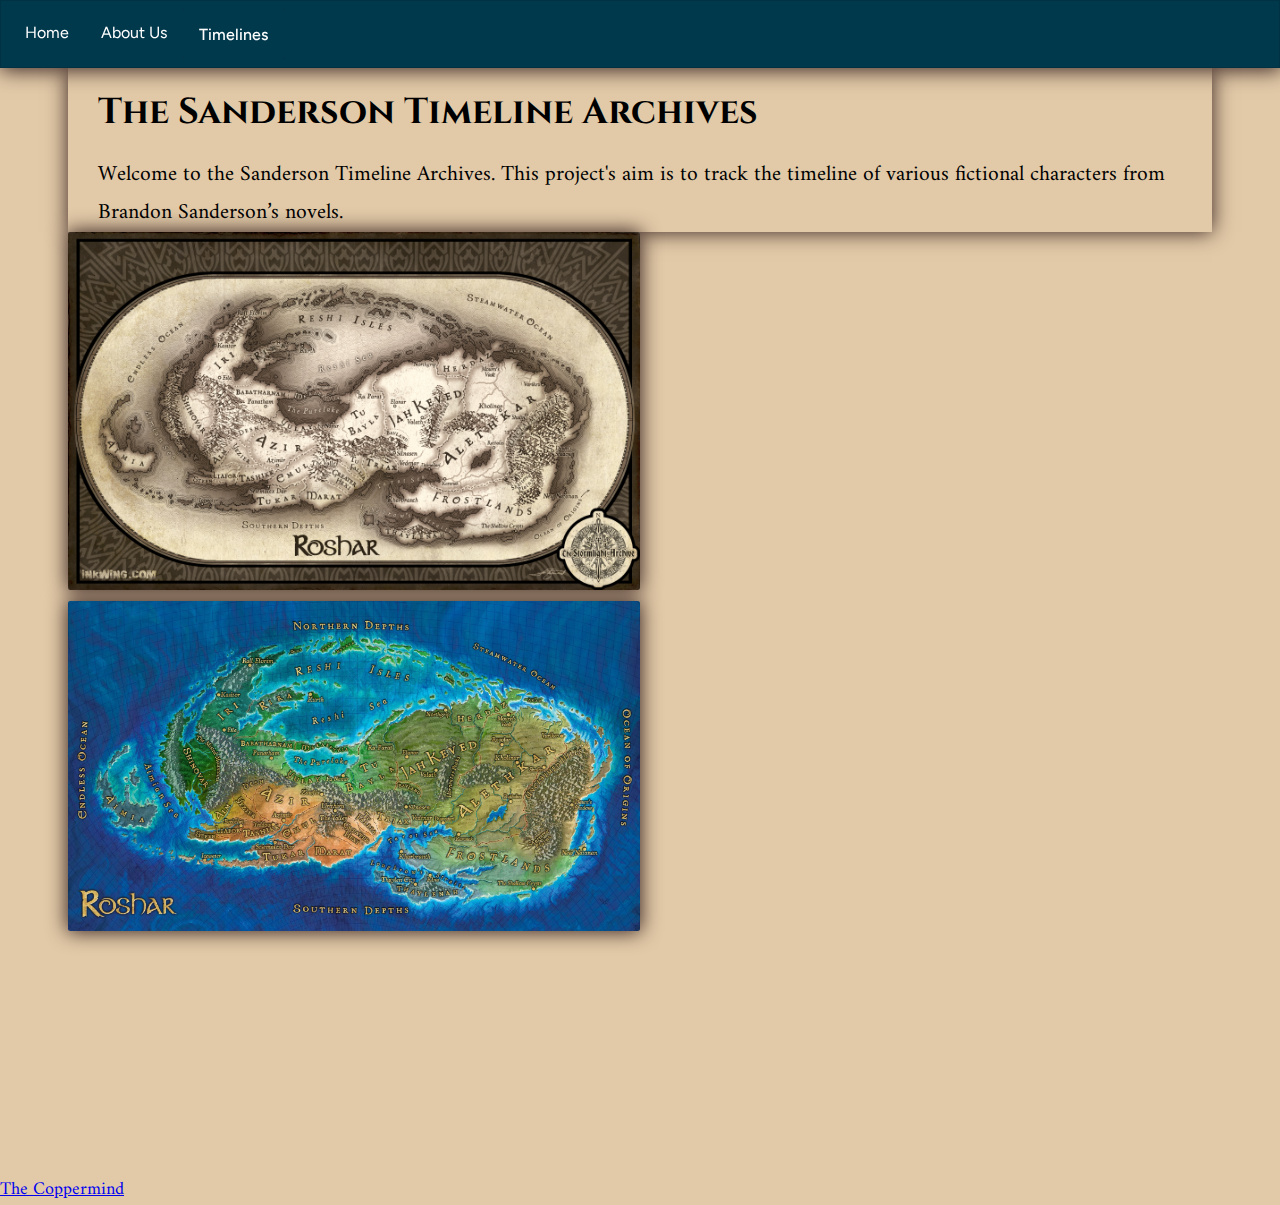
<file: index.html>
<!DOCTYPE html>
<html lang="en">
<head>
    <meta charset="UTF-8">
    <meta name="viewport" content="width=device-width, initial-scale=1.0">
    <title>Document</title>
    <link rel="stylesheet" href="./css/main.css">
    <link rel="preconnect" href="https://fonts.googleapis.com">
    <link rel="preconnect" href="https://fonts.gstatic.com" crossorigin>
    <link href="https://fonts.googleapis.com/css2?family=Amiri:ital,wght@0,400;0,700;1,400;1,700&family=Cinzel:wght@400..900&family=Figtree:ital,wght@0,300..900;1,300..900&display=swap" rel="stylesheet">
</head>
<body>
    <div id="container">
        <div class="navbar">
            <a href="#home">Home</a>
            <a href="#news">About Us</a>
            <div class="dropdown">
                <button class="dropbtn">Timelines
                    <i class="fa fa-caret-down"></i>
                </button>
                <div class="dropdown-content">
                    <div id="characters" class="sideslide">
                        <p>Characters</p>
                        <div class="sscontent">
                            <a href="./html/kaladin.html">Kaladin Stormblessed</a>
                            <a href="#">Dalinar Kholin</a>
                            <a href="#">Shallan Davar</a>
                            <a href="#">Adolin Kholin</a>
                            <a href="#">Navani Kholin</a>
                            <a href="#">Jasnah Kholin</a>
                            <a href="#">Renarin Kholin</a>
                            <a href="#">Szeth son-son-Vallano</a>
                            <a href="#">Lift</a>
                            <a href="#">Venli</a>
                            <a href="#">Eshonai</a>
                            <a href="#">Taravangian</a>
                            <a href="#">Moash</a>
                            <a href="#">Torol Sadeas</a>
                            <a href="#">Bridge Four</a>
                            <a href="#">Honor-Tanavast</a>
                            <a href="#">Odium-Rayse</a>
                            <a href="#">Cultivation</a>
                        </div>
                    </div>
                    <div id="books" class="sideslide">
                        <p>Books</p>
                        <div class="sscontent">
                            <a href="#">The Way of Kings</a>
                            <a href="#">Words of Radiance</a>
                            <a href="#">Oathbringer</a>
                            <a href="#">Rhythm of War</a>
                            <a href="#">Wind and Truth</a>
                        </div>
                    </div>
                    <div id="fastcatch" class="sideslide">
                        <a id="fastcatchlink" href="#">Fast Catch-Up</a>
                    </div>
                </div>
            </div>
        </div>
        <div id="homeheader">
            <div id="headercontent">
                <h1>The Sanderson Timeline Archives</h1>
                <p>
                    Welcome to the Sanderson Timeline Archives. This project's aim is to track the timeline of various 
                    fictional characters from Brandon Sanderson’s novels. 
                </p>
            </div>
            <img src="./Images/Roshar_Map.jpg" alt="Map-of-Roshar" id="banner1" class="contentPicture halfLandscape">
            <img src="./Images/Roshar_Map_Colored.jpg" alt="Map-of-Roshar-Colored" id="banner2" class="contentPicture halfLandscape">
        </div>
        <div id="artists">
            <h1>Artist Credits</h1>
            <a href="lamariecosmere"></a>
            <a href="official artists"></a>
            <a href="petar"></a>
            <a href=""></a>
            <p>Also, a big thank you to those over at Coppermind. It has been a super helpful resource to refer to while writing the content of this website. Check them out!</p>
            <a href="coppermind.net">The Coppermind</a>
        </div>
        <div>

        </div>
    </div>
    <script src="https://code.jquery.com/jquery-3.5.0.slim.min.js" integrity="sha256-MlusDLJIP1GRgLrOflUQtshyP0TwT/RHXsI1wWGnQhs=" crossorigin="anonymous"></script>    
    <script src="./javascript/script.js"></script>
</body>
</html>
</file>
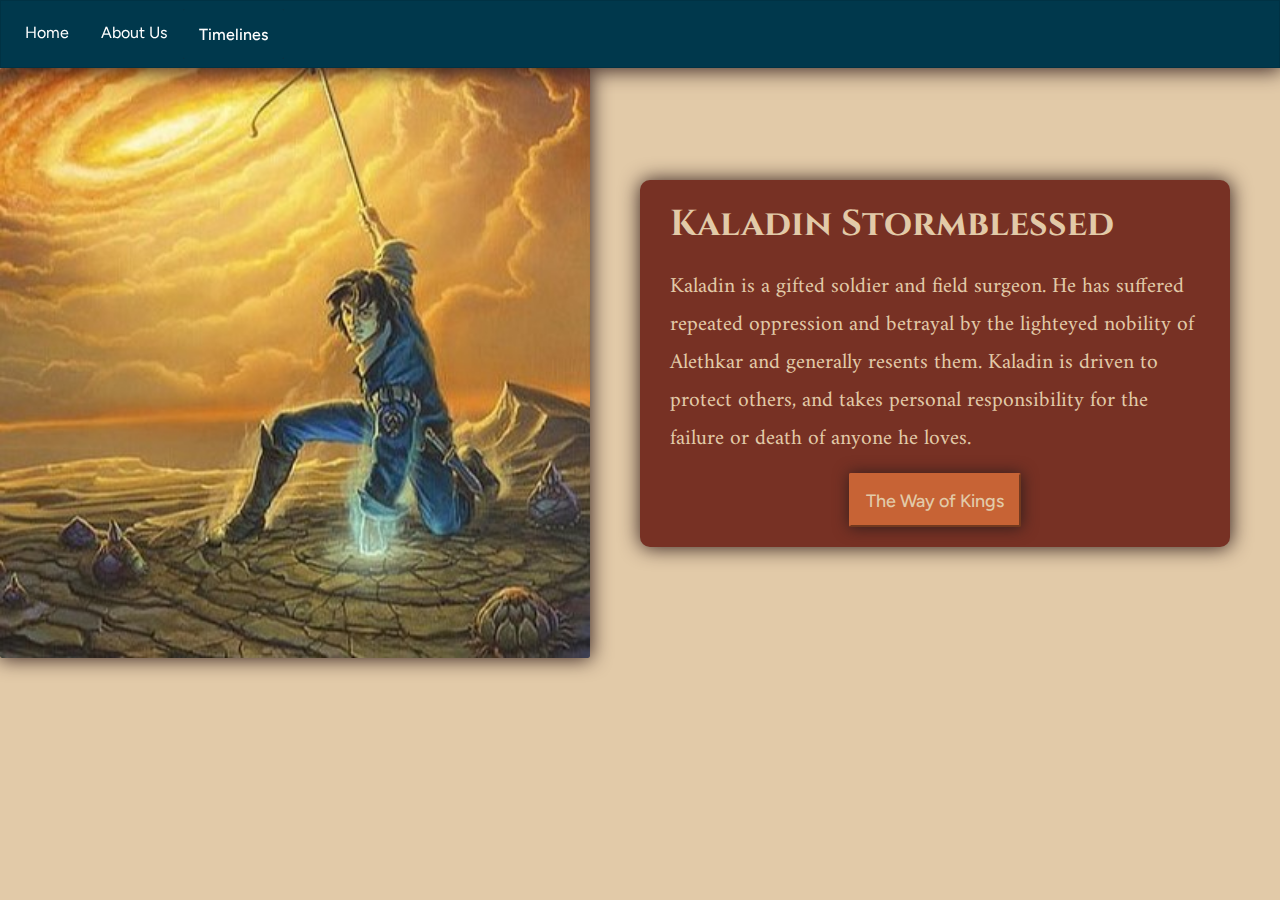
<file: Index.html>
<!DOCTYPE html>
<html lang="en">
<head>
    <meta charset="UTF-8">
    <meta name="viewport" content="width=device-width, initial-scale=1.0">
    <title>Document</title>
    <link rel="stylesheet" href="main.css">
    <link rel="preconnect" href="https://fonts.googleapis.com">
    <link rel="preconnect" href="https://fonts.gstatic.com" crossorigin>
    <link href="https://fonts.googleapis.com/css2?family=Amiri:ital,wght@0,400;0,700;1,400;1,700&family=Cinzel:wght@400..900&family=Figtree:ital,wght@0,300..900;1,300..900&display=swap" rel="stylesheet">
</head>
<body>
    <div id="container">
        <div class="navbar">
            <a href="#home">Home</a>
            <a href="#news">About Us</a>
            <div class="dropdown">
                <button class="dropbtn">Timelines
                    <i class="fa fa-caret-down"></i>
                </button>
                <div class="dropdown-content">
                    <a href="#">Characters</a>
                    <a href="#">Books</a>
                    <a href="#">Fast Catch-Up</a>
                </div>
            </div>
        </div>
        <div id="header">
            <img src="./Images/Kaladin/KaladinOfficial.jpg" alt="Kaladin-Kneeling-in-Blue-Uniform" id="headshot" class="contentPicture">
            <div id="headerBody" class="rightBody">
                <h1>Kaladin Stormblessed</h1>
                <p>
                    Kaladin is a gifted soldier and field surgeon. 
                    He has suffered repeated oppression and betrayal by the lighteyed nobility of Alethkar and generally resents them. 
                    Kaladin is driven to protect others, and takes personal responsibility for the failure or death of anyone he loves.
                </p>
                <button id="showtwok">The Way of Kings</button>
            </div>
        </div>
        <div id="wok" class="wayOfKings displaytwok">
            <img src="./Images/Kaladin/wok/Kaladin-Syl_SlaveCages.jpeg" alt="Kaladin-Syl_SlaveCages" id="headshot2-1" class="contentPicture">
            <div id="wokText" class="multiCard">
                <div class="leftBody">
                    <h1>Kaladin Stormblessed</h1>
                    <p>
                        Kaladin is a gifted soldier and field surgeon. 
                        He has suffered repeated oppression and betrayal by the lighteyed nobility of Alethkar and generally resents them. 
                        Kaladin is driven to protect others, and takes personal responsibility for the failure or death of anyone he loves.
                    </p>
                </div>
                <div class="leftBody">
                    <h1>Kaladin Stormblessed</h1>
                    <p>
                        Kaladin is a gifted soldier and field surgeon. 
                        He has suffered repeated oppression and betrayal by the lighteyed nobility of Alethkar and generally resents them. 
                        Kaladin is driven to protect others, and takes personal responsibility for the failure or death of anyone he loves.
                    </p>
                </div>
                <div class="leftBody">
                    <h1>Kaladin Stormblessed</h1>
                    <p>
                        Kaladin is a gifted soldier and field surgeon. 
                        He has suffered repeated oppression and betrayal by the lighteyed nobility of Alethkar and generally resents them. 
                        Kaladin is driven to protect others, and takes personal responsibility for the failure or death of anyone he loves.
                    </p>
                </div>
            </div>
            <img src="./Images/Kaladin/wok/Kaladin_FirstBridgeRun.jpg" alt="Kaladin-First-Bridge-Run" id="headshot2-2" class="contentPicture halfPortrait">
            <img src="./Images/Kaladin/wok/Kaladin_Chasm_One_More_Try_by_Artem_Demura.jpg" alt="Kaladin_Chasm_One_More_Try_by_Artem_Demura" id="headshot2-3" class="contentPicture halfPortrait">
            <div id="wokText2" class="multiCard">
                <div class="leftBody">
                    <h1>Kaladin Stormblessed</h1>
                    <p>
                        Kaladin is a gifted soldier and field surgeon. 
                        He has suffered repeated oppression and betrayal by the lighteyed nobility of Alethkar and generally resents them. 
                        Kaladin is driven to protect others, and takes personal responsibility for the failure or death of anyone he loves.
                    </p>
                </div>
                <div class="leftBody">
                    <h1>Kaladin Stormblessed</h1>
                    <p>
                        Kaladin is a gifted soldier and field surgeon. 
                        He has suffered repeated oppression and betrayal by the lighteyed nobility of Alethkar and generally resents them. 
                        Kaladin is driven to protect others, and takes personal responsibility for the failure or death of anyone he loves.
                    </p>
                </div>
                <div class="leftBody">
                    <h1>Kaladin Stormblessed</h1>
                    <p>
                        Kaladin is a gifted soldier and field surgeon. 
                        He has suffered repeated oppression and betrayal by the lighteyed nobility of Alethkar and generally resents them. 
                        Kaladin is driven to protect others, and takes personal responsibility for the failure or death of anyone he loves.
                    </p>
                </div>
            </div>
            <img src="./Images/Kaladin/wok/Kaladin_young.jpg" alt="Young_Kaladin_Surgeon" id="headshot2-4" class="contentPicture thirdPortrait">
            <img src="./Images/Kaladin/wok/Kaladin_and_Tien_by_Lizarazo.jpg" alt="Young_Kaladin_and_Tien" id="headshot2-5" class="contentPicture thirdPortrait">
            <img src="./Images/Kaladin/wok/Kaladin_Weeping_by_Marie_Seeberger.jpg" alt="Kaladin_Hesina_Tien_On_Roof" id="headshot2-6" class="contentPicture thirdPortrait">
            <div id="wokText3" class="multiCard rowText">
                <div class="leftBody">
                    <h1>Kaladin Stormblessed</h1>
                    <p>
                        Kaladin is a gifted soldier and field surgeon. 
                        He has suffered repeated oppression and betrayal by the lighteyed nobility of Alethkar and generally resents them. 
                        Kaladin is driven to protect others, and takes personal responsibility for the failure or death of anyone he loves.
                    </p>
                </div>
                <div class="leftBody">
                    <h1>Kaladin Stormblessed</h1>
                    <p>
                        Kaladin is a gifted soldier and field surgeon. 
                        He has suffered repeated oppression and betrayal by the lighteyed nobility of Alethkar and generally resents them. 
                        Kaladin is driven to protect others, and takes personal responsibility for the failure or death of anyone he loves.
                    </p>
                </div>
                <div class="leftBody">
                    <h1>Kaladin Stormblessed</h1>
                    <p>
                        Kaladin is a gifted soldier and field surgeon. 
                        He has suffered repeated oppression and betrayal by the lighteyed nobility of Alethkar and generally resents them. 
                        Kaladin is driven to protect others, and takes personal responsibility for the failure or death of anyone he loves.
                    </p>
                </div>
            </div>
            <div id="wokText4" class="multiCard">
                <div class="leftBody">
                    <h1>Kaladin Stormblessed</h1>
                    <p>
                        Kaladin is a gifted soldier and field surgeon. 
                        He has suffered repeated oppression and betrayal by the lighteyed nobility of Alethkar and generally resents them. 
                        Kaladin is driven to protect others, and takes personal responsibility for the failure or death of anyone he loves.
                    </p>
                </div>
                <div class="leftBody">
                    <h1>Kaladin Stormblessed</h1>
                    <p>
                        Kaladin is a gifted soldier and field surgeon. 
                        He has suffered repeated oppression and betrayal by the lighteyed nobility of Alethkar and generally resents them. 
                        Kaladin is driven to protect others, and takes personal responsibility for the failure or death of anyone he loves.
                    </p>
                </div>
            </div>
            <img src="./Images/Kaladin/wok/Kaladin_TiedInTheStorm.jpg" alt="Kaladin-Tied-In-The-Storm" id="headshot2-7" class="contentPicture halfPortrait">
            <img src="./Images/Kaladin/wok/Kaladin_SurvivesTheStorm_by_Elisgardor.jpg" alt="Kaladin-Survives-The-Storm" id="headshot2-8" class="contentPicture halfPortrait">
            <div id="wokText5" class="multiCard">
                <div class="leftBody">
                    <h1>Kaladin Stormblessed</h1>
                    <p>
                        Kaladin is a gifted soldier and field surgeon. 
                        He has suffered repeated oppression and betrayal by the lighteyed nobility of Alethkar and generally resents them. 
                        Kaladin is driven to protect others, and takes personal responsibility for the failure or death of anyone he loves.
                    </p>
                </div>
                <div class="leftBody">
                    <h1>Kaladin Stormblessed</h1>
                    <p>
                        Kaladin is a gifted soldier and field surgeon. 
                        He has suffered repeated oppression and betrayal by the lighteyed nobility of Alethkar and generally resents them. 
                        Kaladin is driven to protect others, and takes personal responsibility for the failure or death of anyone he loves.
                    </p>
                </div>
            </div>
            <img src="./Images/Kaladin/wok/Kaladin-firstfight-Stormblessed_by_ThomasW.jpg" alt="Kaladin-Defending-Cenn" id="headshot2-9" class="contentPicture halfLandscape">
            <img src="./Images/Kaladin/wok/Kaladin-Helaran_KaladinKillsHelaran.jpg" alt="Kaladin-Kills-Helaran" id="headshot2-10" class="contentPicture halfLandscape">
            <div id="wokText7" class="multiCard rowText">
                <div class="leftBody">
                    <h1>Kaladin Stormblessed</h1>
                    <p>
                        Kaladin is a gifted soldier and field surgeon. 
                        He has suffered repeated oppression and betrayal by the lighteyed nobility of Alethkar and generally resents them. 
                        Kaladin is driven to protect others, and takes personal responsibility for the failure or death of anyone he loves.
                    </p>
                </div>
                <div class="leftBody">
                    <h1>Kaladin Stormblessed</h1>
                    <p>
                        Kaladin is a gifted soldier and field surgeon. 
                        He has suffered repeated oppression and betrayal by the lighteyed nobility of Alethkar and generally resents them. 
                        Kaladin is driven to protect others, and takes personal responsibility for the failure or death of anyone he loves.
                    </p>
                </div>
                <div class="leftBody">
                    <h1>Kaladin Stormblessed</h1>
                    <p>
                        Kaladin is a gifted soldier and field surgeon. 
                        He has suffered repeated oppression and betrayal by the lighteyed nobility of Alethkar and generally resents them. 
                        Kaladin is driven to protect others, and takes personal responsibility for the failure or death of anyone he loves.
                    </p>
                </div>
            </div>
            <img src="./Images/Kaladin/wok/Kaladin-Amaram_BetrayalAndBranding.jpg" alt="Kaladin-Amaram_BetrayalAndBranding" id="headshot2-11" class="contentPicture halfLandscape">
            <img src="./Images/Kaladin/wok/Kaladin_Chasm_Kata_by_Petar_Penev.jpg" alt="Kaladin-Chasm-Kata" id="headshot2-12" class="contentPicture halfLandscape">
            <div id="wokText8" class="multiCard rowText">
                <div class="leftBody">
                    <h1>Kaladin Stormblessed</h1>
                    <p>
                        Kaladin is a gifted soldier and field surgeon. 
                        He has suffered repeated oppression and betrayal by the lighteyed nobility of Alethkar and generally resents them. 
                        Kaladin is driven to protect others, and takes personal responsibility for the failure or death of anyone he loves.
                    </p>
                </div>
                <div class="leftBody">
                    <h1>Kaladin Stormblessed</h1>
                    <p>
                        Kaladin is a gifted soldier and field surgeon. 
                        He has suffered repeated oppression and betrayal by the lighteyed nobility of Alethkar and generally resents them. 
                        Kaladin is driven to protect others, and takes personal responsibility for the failure or death of anyone he loves.
                    </p>
                </div>
                <div class="leftBody">
                    <h1>Kaladin Stormblessed</h1>
                    <p>
                        Kaladin is a gifted soldier and field surgeon. 
                        He has suffered repeated oppression and betrayal by the lighteyed nobility of Alethkar and generally resents them. 
                        Kaladin is driven to protect others, and takes personal responsibility for the failure or death of anyone he loves.
                    </p>
                </div>
            </div>
            <img src="./Images/Kaladin/wok/Kaladin-Wit_Wandersail_by_Jessica_Liu.jpg" alt="Kaladin-And-Wit-Wandersail-Story" id="headshot2-13" class="contentPicture halfLandscape">
            <img src="./Images/Kaladin/wok/Kaladin-Bridge_Four_by_Grant_M._Hansen.jpg" alt="Kaladin-and-Bridge-Four-Parshendi-Armor" id="headshot2-14" class="contentPicture halfLandscape">
            <img src="./Images/Kaladin/wok/Kaladin_Parshendi_Shield_Stormblessed_by_Ari_Ibarra.jpg" alt="Kaladin-Parshendi-Shield" id="headshot2-15" class="contentPicture halfPortrait">
            <div id="wokText9" class="multiCard">
                <div class="leftBody">
                    <h1>Kaladin Stormblessed</h1>
                    <p>
                        Kaladin is a gifted soldier and field surgeon. 
                        He has suffered repeated oppression and betrayal by the lighteyed nobility of Alethkar and generally resents them. 
                        Kaladin is driven to protect others, and takes personal responsibility for the failure or death of anyone he loves.
                    </p>
                </div>
                <div class="leftBody">
                    <h1>Kaladin Stormblessed</h1>
                    <p>
                        Kaladin is a gifted soldier and field surgeon. 
                        He has suffered repeated oppression and betrayal by the lighteyed nobility of Alethkar and generally resents them. 
                        Kaladin is driven to protect others, and takes personal responsibility for the failure or death of anyone he loves.
                    </p>
                </div>
                <div class="leftBody">
                    <h1>Kaladin Stormblessed</h1>
                    <p>
                        Kaladin is a gifted soldier and field surgeon. 
                        He has suffered repeated oppression and betrayal by the lighteyed nobility of Alethkar and generally resents them. 
                        Kaladin is driven to protect others, and takes personal responsibility for the failure or death of anyone he loves.
                    </p>
                </div>
            </div>
            <img src="./Images/Kaladin/wok/Kaladin_TowerLeap.jpg" alt="Kaladin-Leaping-To-The-Tower" id="headshot2-16" class="contentPicture halfLandscape">
            <img src="./Images/Kaladin/wok/Kaladin_TowerBattle1.jpg" alt="Kaladin-Tower-Battle" id="headshot2-17" class="contentPicture halfLandscape">
            <div id="wokText10" class="multiCard rowText">
                <div class="leftBody">
                    <h1>Kaladin Stormblessed</h1>
                    <p>
                        Kaladin is a gifted soldier and field surgeon. 
                        He has suffered repeated oppression and betrayal by the lighteyed nobility of Alethkar and generally resents them. 
                        Kaladin is driven to protect others, and takes personal responsibility for the failure or death of anyone he loves.
                    </p>
                </div>
                <div class="leftBody">
                    <h1>Kaladin Stormblessed</h1>
                    <p>
                        Kaladin is a gifted soldier and field surgeon. 
                        He has suffered repeated oppression and betrayal by the lighteyed nobility of Alethkar and generally resents them. 
                        Kaladin is driven to protect others, and takes personal responsibility for the failure or death of anyone he loves.
                    </p>
                </div>
            </div>
            <div id="wokText11" class="multiCard">
                <div class="leftBody">
                    <h1>Kaladin Stormblessed</h1>
                    <p>
                        Kaladin is a gifted soldier and field surgeon. 
                        He has suffered repeated oppression and betrayal by the lighteyed nobility of Alethkar and generally resents them. 
                        Kaladin is driven to protect others, and takes personal responsibility for the failure or death of anyone he loves.
                    </p>
                </div>
                <div class="leftBody">
                    <h1>Kaladin Stormblessed</h1>
                    <p>
                        Kaladin is a gifted soldier and field surgeon. 
                        He has suffered repeated oppression and betrayal by the lighteyed nobility of Alethkar and generally resents them. 
                        Kaladin is driven to protect others, and takes personal responsibility for the failure or death of anyone he loves.
                    </p>
                </div>
                <div class="leftBody">
                    <h1>Kaladin Stormblessed</h1>
                    <p>
                        Kaladin is a gifted soldier and field surgeon. 
                        He has suffered repeated oppression and betrayal by the lighteyed nobility of Alethkar and generally resents them. 
                        Kaladin is driven to protect others, and takes personal responsibility for the failure or death of anyone he loves.
                    </p>
                </div>
            </div>
            <img src="./Images/Kaladin/wok/Kaladin-Tien_TiensDeath.jpg" alt="Kaladin-Tien-Dies" id="headshot2-18" class="contentPicture halfPortrait">
            <img src="./Images/Dalinar/DalinarTradingOathbringer.jpg" alt="Kaladin-Dalinar-Trade-For-Oathbringer" id="headshot2-19" class="contentPicture halfPortrait">
            <div id="wokText12" class="multiCard">
                <div class="leftBody">
                    <h1>Kaladin Stormblessed</h1>
                    <p>
                        Kaladin is a gifted soldier and field surgeon. 
                        He has suffered repeated oppression and betrayal by the lighteyed nobility of Alethkar and generally resents them. 
                        Kaladin is driven to protect others, and takes personal responsibility for the failure or death of anyone he loves.
                    </p>
                </div>
                <div class="leftBody">
                    <h1>Kaladin Stormblessed</h1>
                    <p>
                        Kaladin is a gifted soldier and field surgeon. 
                        He has suffered repeated oppression and betrayal by the lighteyed nobility of Alethkar and generally resents them. 
                        Kaladin is driven to protect others, and takes personal responsibility for the failure or death of anyone he loves.
                    </p>
                </div>
                <div class="leftBody">
                    <h1>Kaladin Stormblessed</h1>
                    <p>
                        Kaladin is a gifted soldier and field surgeon. 
                        He has suffered repeated oppression and betrayal by the lighteyed nobility of Alethkar and generally resents them. 
                        Kaladin is driven to protect others, and takes personal responsibility for the failure or death of anyone he loves.
                    </p>
                </div>
                <button id="showwor">Words of Radiance</button>
            </div>
            <img src="./Images/Kaladin/wok/Kaladin-Dalinar_Hiring_Kaladin_Men_of_Honor_by_Marie_Seeberger.jpg" alt="Kaladin-Hired-by-Dalinar" id="headshot2-20" class="contentPicture">
        </div>
        <div id="wor" class="wordsOfRadiance displaywor">
            <img src="./Images/Kaladin/wor/Kaladin_Feeling_Proud_by_Marie_Seeberger.jpg" alt="Kaladin-Training-Dalinars-Bodyguards" id="headshot3" class="contentPicture">
            <div id="worText" class="multiCard rowText">
                <div class="rightBody2">
                    <h1>Kaladin Stormblessed</h1>
                    <p>
                        Kaladin is a gifted soldier and field surgeon. 
                        He has suffered repeated oppression and betrayal by the lighteyed nobility of Alethkar and generally resents them. 
                        Kaladin is driven to protect others, and takes personal responsibility for the failure or death of anyone he loves.
                    </p>
                </div>
                <div class="rightBody2">
                    <h1>Kaladin Stormblessed</h1>
                    <p>
                        Kaladin is a gifted soldier and field surgeon. 
                        He has suffered repeated oppression and betrayal by the lighteyed nobility of Alethkar and generally resents them. 
                        Kaladin is driven to protect others, and takes personal responsibility for the failure or death of anyone he loves.
                    </p>
                </div>
                <div class="rightBody2">
                    <h1>Kaladin Stormblessed</h1>
                    <p>
                        Kaladin is a gifted soldier and field surgeon. 
                        He has suffered repeated oppression and betrayal by the lighteyed nobility of Alethkar and generally resents them. 
                        Kaladin is driven to protect others, and takes personal responsibility for the failure or death of anyone he loves.
                    </p>
                </div>
            </div>
            <img src="./Images/Kaladin/wor/Kaladin-Shallan_Boots_by_Marie_Seeberger.jpg" alt="Kaladin-Gives-Shallan-his-Boot" id="headshot3-2" class="contentPicture halfPortrait">
            <img src="./Images/Kaladin/wor/Kaladin-Dalinar-Szeth_Teamfight_by_Marie_Seeberger.jpg" alt="Kaladin-Protecting-Dalinar" id="headshot3-3" class="contentPicture halfPortrait">
            <img src="./Images/Kaladin/wor/Kaladin-BridgeFour_Experiments_by_Marie_Seeberger.jpg" alt="Kaladin-Experiments-with-Powers" id="headshot3-4" class="contentPicture">
            <div id="worText4" class="multiCard">
                <div class="rightBody2">
                    <h1>Kaladin Stormblessed</h1>
                    <p>
                        Kaladin is a gifted soldier and field surgeon. 
                        He has suffered repeated oppression and betrayal by the lighteyed nobility of Alethkar and generally resents them. 
                        Kaladin is driven to protect others, and takes personal responsibility for the failure or death of anyone he loves.
                    </p>
                </div>
                <div class="rightBody2">
                    <h1>Kaladin Stormblessed</h1>
                    <p>
                        Kaladin is a gifted soldier and field surgeon. 
                        He has suffered repeated oppression and betrayal by the lighteyed nobility of Alethkar and generally resents them. 
                        Kaladin is driven to protect others, and takes personal responsibility for the failure or death of anyone he loves.
                    </p>
                </div>
                <div class="rightBody2">
                    <h1>Kaladin Stormblessed</h1>
                    <p>
                        Kaladin is a gifted soldier and field surgeon. 
                        He has suffered repeated oppression and betrayal by the lighteyed nobility of Alethkar and generally resents them. 
                        Kaladin is driven to protect others, and takes personal responsibility for the failure or death of anyone he loves.
                    </p>
                </div>
            </div>
            <div id="worText5" class="multiCard">
                <div class="rightBody2">
                    <h1>Kaladin Stormblessed</h1>
                    <p>
                        Kaladin is a gifted soldier and field surgeon. 
                        He has suffered repeated oppression and betrayal by the lighteyed nobility of Alethkar and generally resents them. 
                        Kaladin is driven to protect others, and takes personal responsibility for the failure or death of anyone he loves.
                    </p>
                </div>
                <div class="rightBody2">
                    <h1>Kaladin Stormblessed</h1>
                    <p>
                        Kaladin is a gifted soldier and field surgeon. 
                        He has suffered repeated oppression and betrayal by the lighteyed nobility of Alethkar and generally resents them. 
                        Kaladin is driven to protect others, and takes personal responsibility for the failure or death of anyone he loves.
                    </p>
                </div>
                <div class="rightBody2">
                    <h1>Kaladin Stormblessed</h1>
                    <p>
                        Kaladin is a gifted soldier and field surgeon. 
                        He has suffered repeated oppression and betrayal by the lighteyed nobility of Alethkar and generally resents them. 
                        Kaladin is driven to protect others, and takes personal responsibility for the failure or death of anyone he loves.
                    </p>
                </div>
            </div>
            <img src="./Images/Kaladin/wor/Kaladin_Running_up_the_Chasm_by_Marie_Seeberger.jpg" alt="Kaladin-Walks-on-Walls" id="headshot3-5" class="contentPicture halfPortrait">
            <img src="./Images/Kaladin/wor/Kaladin_Windrunner_Flying.png" alt="Kaladin-Flying-the-First-Time" id="headshot3-6" class="contentPicture halfPortrait">
            <div id="worText4" class="multiCard">
                <div class="rightBody2">
                    <h1>Kaladin Stormblessed</h1>
                    <p>
                        Kaladin is a gifted soldier and field surgeon. 
                        He has suffered repeated oppression and betrayal by the lighteyed nobility of Alethkar and generally resents them. 
                        Kaladin is driven to protect others, and takes personal responsibility for the failure or death of anyone he loves.
                    </p>
                </div>
                <div class="rightBody2">
                    <h1>Kaladin Stormblessed</h1>
                    <p>
                        Kaladin is a gifted soldier and field surgeon. 
                        He has suffered repeated oppression and betrayal by the lighteyed nobility of Alethkar and generally resents them. 
                        Kaladin is driven to protect others, and takes personal responsibility for the failure or death of anyone he loves.
                    </p>
                </div>
                <div class="rightBody2">
                    <h1>Kaladin Stormblessed</h1>
                    <p>
                        Kaladin is a gifted soldier and field surgeon. 
                        He has suffered repeated oppression and betrayal by the lighteyed nobility of Alethkar and generally resents them. 
                        Kaladin is driven to protect others, and takes personal responsibility for the failure or death of anyone he loves.
                    </p>
                </div>
            </div>
            <img src="./Images/Kaladin/wor/Kaladin-Adolin_TheDuel2.jpg" alt="Kaladin-and-Adolin-in-the-Duel-No-Helm" id="headshot3-8" class="contentPicture">
            <div id="worText4" class="multiCard">
                <div class="rightBody2">
                    <h1>Kaladin Stormblessed</h1>
                    <p>
                        Kaladin is a gifted soldier and field surgeon. 
                        He has suffered repeated oppression and betrayal by the lighteyed nobility of Alethkar and generally resents them. 
                        Kaladin is driven to protect others, and takes personal responsibility for the failure or death of anyone he loves.
                    </p>
                </div>
                <div class="rightBody2">
                    <h1>Kaladin Stormblessed</h1>
                    <p>
                        Kaladin is a gifted soldier and field surgeon. 
                        He has suffered repeated oppression and betrayal by the lighteyed nobility of Alethkar and generally resents them. 
                        Kaladin is driven to protect others, and takes personal responsibility for the failure or death of anyone he loves.
                    </p>
                </div>
                <div class="rightBody2">
                    <h1>Kaladin Stormblessed</h1>
                    <p>
                        Kaladin is a gifted soldier and field surgeon. 
                        He has suffered repeated oppression and betrayal by the lighteyed nobility of Alethkar and generally resents them. 
                        Kaladin is driven to protect others, and takes personal responsibility for the failure or death of anyone he loves.
                    </p>
                </div>
            </div>
            <img src="./Images/Kaladin/wor/Kaladin-Adolin_TheDuel.jpg" alt="Kaladin-and-Adolin-in-the-Duel" id="headshot3-7" class="contentPicture halfPortrait">
            <img src="./Images/Kaladin/wor/Kaladin_Inprisoned_by_Marie_Seeberger.jpg" alt="Kaladin-Imprisoned" id="headshot3-9" class="contentPicture halfPortrait">
            <div id="worText4" class="multiCard">
                <div class="rightBody2">
                    <h1>Kaladin Stormblessed</h1>
                    <p>
                        Kaladin is a gifted soldier and field surgeon. 
                        He has suffered repeated oppression and betrayal by the lighteyed nobility of Alethkar and generally resents them. 
                        Kaladin is driven to protect others, and takes personal responsibility for the failure or death of anyone he loves.
                    </p>
                </div>
                <div class="rightBody2">
                    <h1>Kaladin Stormblessed</h1>
                    <p>
                        Kaladin is a gifted soldier and field surgeon. 
                        He has suffered repeated oppression and betrayal by the lighteyed nobility of Alethkar and generally resents them. 
                        Kaladin is driven to protect others, and takes personal responsibility for the failure or death of anyone he loves.
                    </p>
                </div>
                <div class="rightBody2">
                    <h1>Kaladin Stormblessed</h1>
                    <p>
                        Kaladin is a gifted soldier and field surgeon. 
                        He has suffered repeated oppression and betrayal by the lighteyed nobility of Alethkar and generally resents them. 
                        Kaladin is driven to protect others, and takes personal responsibility for the failure or death of anyone he loves.
                    </p>
                </div>
            </div>
            <div id="worText4" class="multiCard">
                <div class="rightBody2">
                    <h1>Kaladin Stormblessed</h1>
                    <p>
                        Kaladin is a gifted soldier and field surgeon. 
                        He has suffered repeated oppression and betrayal by the lighteyed nobility of Alethkar and generally resents them. 
                        Kaladin is driven to protect others, and takes personal responsibility for the failure or death of anyone he loves.
                    </p>
                </div>
                <div class="rightBody2">
                    <h1>Kaladin Stormblessed</h1>
                    <p>
                        Kaladin is a gifted soldier and field surgeon. 
                        He has suffered repeated oppression and betrayal by the lighteyed nobility of Alethkar and generally resents them. 
                        Kaladin is driven to protect others, and takes personal responsibility for the failure or death of anyone he loves.
                    </p>
                </div>
                <div class="rightBody2">
                    <h1>Kaladin Stormblessed</h1>
                    <p>
                        Kaladin is a gifted soldier and field surgeon. 
                        He has suffered repeated oppression and betrayal by the lighteyed nobility of Alethkar and generally resents them. 
                        Kaladin is driven to protect others, and takes personal responsibility for the failure or death of anyone he loves.
                    </p>
                </div>
            </div>
            <img src="./Images/Kaladin/wor/Kaladin-Shallan_Chasmfiend_by_Marie_Seeberger.jpg" alt="Kaladin-Shallan-face-the-Chasmfiend" id="headshot3-10" class="contentPicture halfPortrait">
            <img src="./Images/Kaladin/wor/Kaladin-Shallan_InTheChasm.jpg" alt="Kaladin-Shallan_InTheChasm" id="headshot3-11" class="contentPicture halfPortrait">
            <div id="worText4" class="multiCard">
                <div class="rightBody2">
                    <h1>Kaladin Stormblessed</h1>
                    <p>
                        Kaladin is a gifted soldier and field surgeon. 
                        He has suffered repeated oppression and betrayal by the lighteyed nobility of Alethkar and generally resents them. 
                        Kaladin is driven to protect others, and takes personal responsibility for the failure or death of anyone he loves.
                    </p>
                </div>
                <div class="rightBody2">
                    <h1>Kaladin Stormblessed</h1>
                    <p>
                        Kaladin is a gifted soldier and field surgeon. 
                        He has suffered repeated oppression and betrayal by the lighteyed nobility of Alethkar and generally resents them. 
                        Kaladin is driven to protect others, and takes personal responsibility for the failure or death of anyone he loves.
                    </p>
                </div>
                <div class="rightBody2">
                    <h1>Kaladin Stormblessed</h1>
                    <p>
                        Kaladin is a gifted soldier and field surgeon. 
                        He has suffered repeated oppression and betrayal by the lighteyed nobility of Alethkar and generally resents them. 
                        Kaladin is driven to protect others, and takes personal responsibility for the failure or death of anyone he loves.
                    </p>
                </div>
            </div>
            <div id="worText4" class="multiCard">
                <div class="rightBody2">
                    <h1>Kaladin Stormblessed</h1>
                    <p>
                        Kaladin is a gifted soldier and field surgeon. 
                        He has suffered repeated oppression and betrayal by the lighteyed nobility of Alethkar and generally resents them. 
                        Kaladin is driven to protect others, and takes personal responsibility for the failure or death of anyone he loves.
                    </p>
                </div>
            </div>
            <img src="./Images/Kaladin/wor/Kaladin-Elhokar_Can_You_Teach_Me_by_Marie_Seeberger.jpg" alt="Elhokar-Asks-Kaladin-to-Teach-Him" id="headshot3-12" class="contentPicture">
            <img src="./Images/Kaladin/wor/Kaladin-Elhokar_KaladinSavesElhokar.jpg" alt="Kaladin-Saves-Elhokar" id="headshot3-13" class="contentPicture">
            <div id="worText" class="multiCard">
                <div class="rightBody2">
                    <h1>Kaladin Stormblessed</h1>
                    <p>
                        Kaladin is a gifted soldier and field surgeon. 
                        He has suffered repeated oppression and betrayal by the lighteyed nobility of Alethkar and generally resents them. 
                        Kaladin is driven to protect others, and takes personal responsibility for the failure or death of anyone he loves.
                    </p>
                </div>
                <div class="rightBody2">
                    <h1>Kaladin Stormblessed</h1>
                    <p>
                        Kaladin is a gifted soldier and field surgeon. 
                        He has suffered repeated oppression and betrayal by the lighteyed nobility of Alethkar and generally resents them. 
                        Kaladin is driven to protect others, and takes personal responsibility for the failure or death of anyone he loves.
                    </p>
                </div>
                <div class="rightBody2">
                    <h1>Kaladin Stormblessed</h1>
                    <p>
                        Kaladin is a gifted soldier and field surgeon. 
                        He has suffered repeated oppression and betrayal by the lighteyed nobility of Alethkar and generally resents them. 
                        Kaladin is driven to protect others, and takes personal responsibility for the failure or death of anyone he loves.
                    </p>
                </div>
                <button id="showo">Oathbringer</button>
            </div>
            <img src="./Images/Kaladin/wor/Kaladin-Szeth_InTheStorm.jpg" alt="Kaladin-Szeth-Fight-in-the-Storm" id="headshot3-14" class="contentPicture">
        </div>
        <div id="oath" class="oathbringer displayo">
            <img src="./Images/Kaladin/oath/Thepathtohearthstone.png" alt="Kaladin" id="headshot4" class="contentPicture">
            <div id="oText" class="multiCard rowText">
                <div class="leftBody">
                    <h1>Kaladin Stormblessed</h1>
                    <p>
                        Kaladin is a gifted soldier and field surgeon. 
                        He has suffered repeated oppression and betrayal by the lighteyed nobility of Alethkar and generally resents them. 
                        Kaladin is driven to protect others, and takes personal responsibility for the failure or death of anyone he loves.
                    </p>
                </div>
                <div class="leftBody">
                    <h1>Kaladin Stormblessed</h1>
                    <p>
                        Kaladin is a gifted soldier and field surgeon. 
                        He has suffered repeated oppression and betrayal by the lighteyed nobility of Alethkar and generally resents them. 
                        Kaladin is driven to protect others, and takes personal responsibility for the failure or death of anyone he loves.
                    </p>
                </div>
                <div class="leftBody">
                    <h1>Kaladin Stormblessed</h1>
                    <p>
                        Kaladin is a gifted soldier and field surgeon. 
                        He has suffered repeated oppression and betrayal by the lighteyed nobility of Alethkar and generally resents them. 
                        Kaladin is driven to protect others, and takes personal responsibility for the failure or death of anyone he loves.
                    </p>
                </div>
            </div>
            <img src="./Images/Kaladin/oath/Kaladin_Reunited_by_Marie_Seeberger.jpg" alt="Kaladin-reunited-with-Lirin-and-Hesina" id="headshot4-2" class="contentPicture">
            <img src="./Images/Kaladin/oath/Kaladin-Roshone_Punch_Out_by_Marie_Seeberger.jpg" alt="Kaladin-punches-Roshone" id="headshot4-3" class="contentPicture">
            <div id="oText2" class="multiCard rowText">
                <div class="leftBody">
                    <h1>Kaladin Stormblessed</h1>
                    <p>
                        Kaladin is a gifted soldier and field surgeon. 
                        He has suffered repeated oppression and betrayal by the lighteyed nobility of Alethkar and generally resents them. 
                        Kaladin is driven to protect others, and takes personal responsibility for the failure or death of anyone he loves.
                    </p>
                </div>
                <div class="leftBody">
                    <h1>Kaladin Stormblessed</h1>
                    <p>
                        Kaladin is a gifted soldier and field surgeon. 
                        He has suffered repeated oppression and betrayal by the lighteyed nobility of Alethkar and generally resents them. 
                        Kaladin is driven to protect others, and takes personal responsibility for the failure or death of anyone he loves.
                    </p>
                </div>
                <div class="leftBody">
                    <h1>Kaladin Stormblessed</h1>
                    <p>
                        Kaladin is a gifted soldier and field surgeon. 
                        He has suffered repeated oppression and betrayal by the lighteyed nobility of Alethkar and generally resents them. 
                        Kaladin is driven to protect others, and takes personal responsibility for the failure or death of anyone he loves.
                    </p>
                </div>
            </div>
            <img src="./Images/Kaladin/oath/Kaladin-Oroden-Hesina_Meeting_Oroden_by_Marie_Seeberger.jpg" alt="Kaladin-meets-Oroden" id="headshot4-4" class="contentPicture halfLandscape">
            <img src="./Images/Kaladin/oath/Kaladin_Family.jpg" alt="" id="headshot4-5" class="contentPicture halfLandscape">
            <div id="oText3" class="multiCard rowText">
                <div class="leftBody">
                    <h1>Kaladin Stormblessed</h1>
                    <p>
                        Kaladin is a gifted soldier and field surgeon. 
                        He has suffered repeated oppression and betrayal by the lighteyed nobility of Alethkar and generally resents them. 
                        Kaladin is driven to protect others, and takes personal responsibility for the failure or death of anyone he loves.
                    </p>
                </div>
                <div class="leftBody">
                    <h1>Kaladin Stormblessed</h1>
                    <p>
                        Kaladin is a gifted soldier and field surgeon. 
                        He has suffered repeated oppression and betrayal by the lighteyed nobility of Alethkar and generally resents them. 
                        Kaladin is driven to protect others, and takes personal responsibility for the failure or death of anyone he loves.
                    </p>
                </div>
                <div class="leftBody">
                    <h1>Kaladin Stormblessed</h1>
                    <p>
                        Kaladin is a gifted soldier and field surgeon. 
                        He has suffered repeated oppression and betrayal by the lighteyed nobility of Alethkar and generally resents them. 
                        Kaladin is driven to protect others, and takes personal responsibility for the failure or death of anyone he loves.
                    </p>
                </div>
            </div>
            <img src="./Images/Kaladin/oath/Kaladin-Rhen_TeachingaGame.png" alt="Kaladin-Teaches-Rhen-Cards" id="headshot4-6" class="contentPicture thirdPortrait">
            <img src="./Images/Kaladin/oath/Kaladin-Teft_Firemoss_Den_by_Marie_Seeberger.jpg" alt="Kaladin-Gets-Teft-Out-of-Firemoss-den" id="headshot4-7" class="contentPicture thirdPortrait">
            <img src="./Images/Kaladin/oath/Kaladin-Adolin-Shallan-Elhokar_Making_Plans_by_Marie_Seeberger.jpg" alt="Making-Plans-In-Kholinar" id="headshot4-8" class="contentPicture thirdPortrait">
            <div id="oText4" class="multiCard rowText">
                <div class="leftBody">
                    <h1>Kaladin Stormblessed</h1>
                    <p>
                        Kaladin is a gifted soldier and field surgeon. 
                        He has suffered repeated oppression and betrayal by the lighteyed nobility of Alethkar and generally resents them. 
                        Kaladin is driven to protect others, and takes personal responsibility for the failure or death of anyone he loves.
                    </p>
                </div>
                <div class="leftBody">
                    <h1>Kaladin Stormblessed</h1>
                    <p>
                        Kaladin is a gifted soldier and field surgeon. 
                        He has suffered repeated oppression and betrayal by the lighteyed nobility of Alethkar and generally resents them. 
                        Kaladin is driven to protect others, and takes personal responsibility for the failure or death of anyone he loves.
                    </p>
                </div>
            </div>
            <img src="./Images/Kaladin/oath/Kaladin_Anticipationspren_by_Marie_Seeberger.jpg" alt="" id="headshot4-9" class="contentPicture thirdPortrait">
            <img src="./Images/Kaladin/oath/Kaladin-Syl_Depressed_in_Shadesmar_by_Marie_Seeberger.jpg" alt="" id="headshot4-10" class="contentPicture thirdPortrait">
            <img src="./Images/Kaladin/oath/Kaladin-Adolin-Shallan_Odd_Honors_Path_by_Marie_Seeberger.jpg" alt="" id="headshot4-11" class="contentPicture thirdPortrait">
            <div id="oText5" class="multiCard rowText">
                <div class="leftBody">
                    <h1>Kaladin Stormblessed</h1>
                    <p>
                        Kaladin is a gifted soldier and field surgeon. 
                        He has suffered repeated oppression and betrayal by the lighteyed nobility of Alethkar and generally resents them. 
                        Kaladin is driven to protect others, and takes personal responsibility for the failure or death of anyone he loves.
                    </p>
                </div>
                <div class="leftBody">
                    <h1>Kaladin Stormblessed</h1>
                    <p>
                        Kaladin is a gifted soldier and field surgeon. 
                        He has suffered repeated oppression and betrayal by the lighteyed nobility of Alethkar and generally resents them. 
                        Kaladin is driven to protect others, and takes personal responsibility for the failure or death of anyone he loves.
                    </p>
                </div>
            </div>
            <img src="./Images/Kaladin/oath/Kaladin-Shallan-Adolin-Syl-Pattern_Thaylen_Oathgate_by_Marie_Seeberger.jpg" alt="" id="headshot4-12" class="contentPicture">
            <div id="oText6" class="multiCard">
                <div id="margin" class="leftBody">
                    <h1>Kaladin Stormblessed</h1>
                    <p>
                        Kaladin is a gifted soldier and field surgeon. 
                        He has suffered repeated oppression and betrayal by the lighteyed nobility of Alethkar and generally resents them. 
                        Kaladin is driven to protect others, and takes personal responsibility for the failure or death of anyone he loves.
                    </p>
                    <button id="showrow">Rhythm Of War</button>
                </div>
                <img src="./Images/Kaladin/oath/Kaladin_FailsFourthIdeal.jpg" alt="Kaladin-fails-to-swear-the-Fourth-Ideal" id="headshot4-13" class="contentPicture">
            </div>
            <img src="./Images/Kaladin/oath/Kaladin-Amaram_Servant_of_Odium_by_Petar_Penev.jpg" alt="" id="headshot4-14" class="contentPicture">
        </div>
        <div id="row" class="rhythmOfWar displayrow">
            <img src="./Images/Kaladin/oath/Thepathtohearthstone.png" alt="Kaladin" id="headshot4" class="contentPicture">
            <div id="oText" class="multiCard rowText">
                <div class="leftBody">
                    <h1>Kaladin Stormblessed</h1>
                    <p>
                        Kaladin is a gifted soldier and field surgeon. 
                        He has suffered repeated oppression and betrayal by the lighteyed nobility of Alethkar and generally resents them. 
                        Kaladin is driven to protect others, and takes personal responsibility for the failure or death of anyone he loves.
                    </p>
                </div>
                <div class="leftBody">
                    <h1>Kaladin Stormblessed</h1>
                    <p>
                        Kaladin is a gifted soldier and field surgeon. 
                        He has suffered repeated oppression and betrayal by the lighteyed nobility of Alethkar and generally resents them. 
                        Kaladin is driven to protect others, and takes personal responsibility for the failure or death of anyone he loves.
                    </p>
                </div>
                <div class="leftBody">
                    <h1>Kaladin Stormblessed</h1>
                    <p>
                        Kaladin is a gifted soldier and field surgeon. 
                        He has suffered repeated oppression and betrayal by the lighteyed nobility of Alethkar and generally resents them. 
                        Kaladin is driven to protect others, and takes personal responsibility for the failure or death of anyone he loves.
                    </p>
                </div>
            </div>
            <img src="./Images/Kaladin/oath/Kaladin_Reunited_by_Marie_Seeberger.jpg" alt="Kaladin-reunited-with-Lirin-and-Hesina" id="headshot4-2" class="contentPicture">
            <img src="./Images/Kaladin/oath/Kaladin-Roshone_Punch_Out_by_Marie_Seeberger.jpg" alt="Kaladin-punches-Roshone" id="headshot4-3" class="contentPicture">
            <div id="oText2" class="multiCard rowText">
                <div class="leftBody">
                    <h1>Kaladin Stormblessed</h1>
                    <p>
                        Kaladin is a gifted soldier and field surgeon. 
                        He has suffered repeated oppression and betrayal by the lighteyed nobility of Alethkar and generally resents them. 
                        Kaladin is driven to protect others, and takes personal responsibility for the failure or death of anyone he loves.
                    </p>
                </div>
                <div class="leftBody">
                    <h1>Kaladin Stormblessed</h1>
                    <p>
                        Kaladin is a gifted soldier and field surgeon. 
                        He has suffered repeated oppression and betrayal by the lighteyed nobility of Alethkar and generally resents them. 
                        Kaladin is driven to protect others, and takes personal responsibility for the failure or death of anyone he loves.
                    </p>
                </div>
                <div class="leftBody">
                    <h1>Kaladin Stormblessed</h1>
                    <p>
                        Kaladin is a gifted soldier and field surgeon. 
                        He has suffered repeated oppression and betrayal by the lighteyed nobility of Alethkar and generally resents them. 
                        Kaladin is driven to protect others, and takes personal responsibility for the failure or death of anyone he loves.
                    </p>
                </div>
            </div>
            <img src="./Images/Kaladin/oath/Kaladin-Oroden-Hesina_Meeting_Oroden_by_Marie_Seeberger.jpg" alt="Kaladin-meets-Oroden" id="headshot4-4" class="contentPicture halfPortrait">
            <img src="./Images/Kaladin/oath/Kaladin_Family.jpg" alt="" id="headshot4-5" class="contentPicture halfPortrait">
            <div id="oText3" class="multiCard rowText">
                <div class="leftBody">
                    <h1>Kaladin Stormblessed</h1>
                    <p>
                        Kaladin is a gifted soldier and field surgeon. 
                        He has suffered repeated oppression and betrayal by the lighteyed nobility of Alethkar and generally resents them. 
                        Kaladin is driven to protect others, and takes personal responsibility for the failure or death of anyone he loves.
                    </p>
                </div>
                <div class="leftBody">
                    <h1>Kaladin Stormblessed</h1>
                    <p>
                        Kaladin is a gifted soldier and field surgeon. 
                        He has suffered repeated oppression and betrayal by the lighteyed nobility of Alethkar and generally resents them. 
                        Kaladin is driven to protect others, and takes personal responsibility for the failure or death of anyone he loves.
                    </p>
                </div>
                <div class="leftBody">
                    <h1>Kaladin Stormblessed</h1>
                    <p>
                        Kaladin is a gifted soldier and field surgeon. 
                        He has suffered repeated oppression and betrayal by the lighteyed nobility of Alethkar and generally resents them. 
                        Kaladin is driven to protect others, and takes personal responsibility for the failure or death of anyone he loves.
                    </p>
                </div>
            </div>
            <img src="./Images/Kaladin/oath/Kaladin-Rhen_TeachingaGame.png" alt="Kaladin-Teaches-Rhen-Cards" id="headshot4-6" class="contentPicture thirdPortrait">
            <img src="./Images/Kaladin/oath/Kaladin-Teft_Firemoss_Den_by_Marie_Seeberger.jpg" alt="Kaladin-Gets-Teft-Out-of-Firemoss-den" id="headshot4-7" class="contentPicture thirdPortrait">
            <img src="./Images/Kaladin/oath/Kaladin-Adolin-Shallan-Elhokar_Making_Plans_by_Marie_Seeberger.jpg" alt="Making-Plans-In-Kholinar" id="headshot4-8" class="contentPicture thirdPortrait">
            <div id="oText4" class="multiCard rowText">
                <div class="leftBody">
                    <h1>Kaladin Stormblessed</h1>
                    <p>
                        Kaladin is a gifted soldier and field surgeon. 
                        He has suffered repeated oppression and betrayal by the lighteyed nobility of Alethkar and generally resents them. 
                        Kaladin is driven to protect others, and takes personal responsibility for the failure or death of anyone he loves.
                    </p>
                </div>
                <div class="leftBody">
                    <h1>Kaladin Stormblessed</h1>
                    <p>
                        Kaladin is a gifted soldier and field surgeon. 
                        He has suffered repeated oppression and betrayal by the lighteyed nobility of Alethkar and generally resents them. 
                        Kaladin is driven to protect others, and takes personal responsibility for the failure or death of anyone he loves.
                    </p>
                </div>
            </div>
            <img src="./Images/Kaladin/oath/Kaladin_Anticipationspren_by_Marie_Seeberger.jpg" alt="" id="headshot4-9" class="contentPicture thirdPortrait">
            <img src="./Images/Kaladin/oath/Kaladin-Syl_Depressed_in_Shadesmar_by_Marie_Seeberger.jpg" alt="" id="headshot4-10" class="contentPicture thirdPortrait">
            <img src="./Images/Kaladin/oath/Kaladin-Adolin-Shallan_Odd_Honors_Path_by_Marie_Seeberger.jpg" alt="" id="headshot4-11" class="contentPicture thirdPortrait">
            <div id="oText5" class="multiCard rowText">
                <div class="leftBody">
                    <h1>Kaladin Stormblessed</h1>
                    <p>
                        Kaladin is a gifted soldier and field surgeon. 
                        He has suffered repeated oppression and betrayal by the lighteyed nobility of Alethkar and generally resents them. 
                        Kaladin is driven to protect others, and takes personal responsibility for the failure or death of anyone he loves.
                    </p>
                </div>
                <div class="leftBody">
                    <h1>Kaladin Stormblessed</h1>
                    <p>
                        Kaladin is a gifted soldier and field surgeon. 
                        He has suffered repeated oppression and betrayal by the lighteyed nobility of Alethkar and generally resents them. 
                        Kaladin is driven to protect others, and takes personal responsibility for the failure or death of anyone he loves.
                    </p>
                </div>
            </div>
            <img src="./Images/Kaladin/oath/Kaladin-Shallan-Adolin-Syl-Pattern_Thaylen_Oathgate_by_Marie_Seeberger.jpg" alt="" id="headshot4-12" class="contentPicture">
            <div id="oText6" class="multiCard">
                <div id="margin" class="leftBody">
                    <h1>Kaladin Stormblessed</h1>
                    <p>
                        Kaladin is a gifted soldier and field surgeon. 
                        He has suffered repeated oppression and betrayal by the lighteyed nobility of Alethkar and generally resents them. 
                        Kaladin is driven to protect others, and takes personal responsibility for the failure or death of anyone he loves.
                    </p>
                    <button id="showrow">Rhythm Of War</button>
                </div>
                <img src="./Images/Kaladin/oath/Kaladin_FailsFourthIdeal.jpg" alt="Kaladin-fails-to-swear-the-Fourth-Ideal" id="headshot4-14" class="contentPicture">
            </div>
            <img src="./Images/Kaladin/oath/Kaladin-Amaram_Servant_of_Odium_by_Petar_Penev.jpg" alt="" id="headshot4-13" class="contentPicture">
        </div>
    </div>
    <script src="https://code.jquery.com/jquery-3.5.0.slim.min.js" integrity="sha256-MlusDLJIP1GRgLrOflUQtshyP0TwT/RHXsI1wWGnQhs=" crossorigin="anonymous"></script>    
    <script src="script.js"></script>
</body>
</html>
</file>
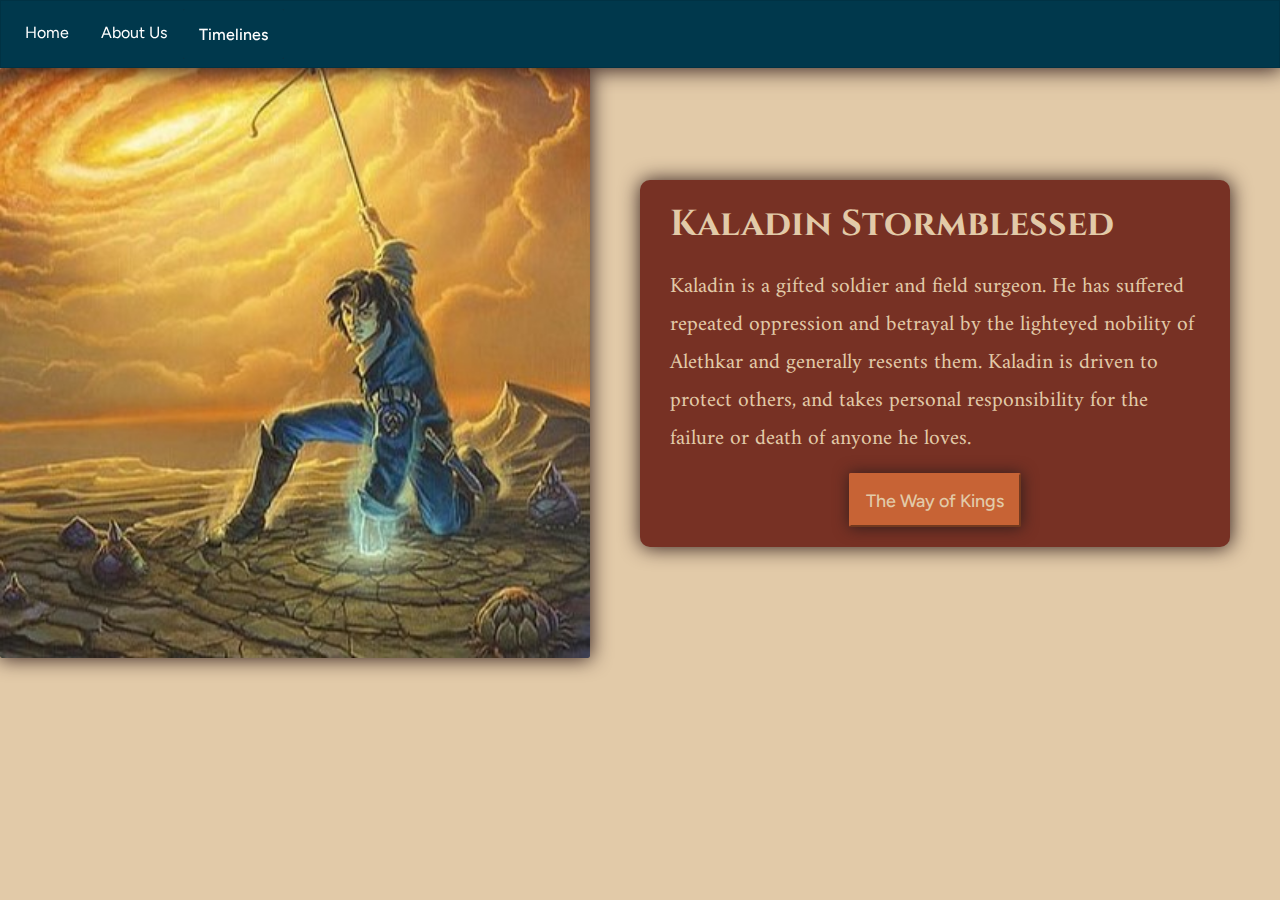
<file: html/dalinar.html>
<!DOCTYPE html>
<html lang="en">
<head>
    <meta charset="UTF-8">
    <meta name="viewport" content="width=device-width, initial-scale=1.0">
    <title>Document</title>
    <link rel="stylesheet" href="../css/main.css">
    <link rel="preconnect" href="https://fonts.googleapis.com">
    <link rel="preconnect" href="https://fonts.gstatic.com" crossorigin>
    <link href="https://fonts.googleapis.com/css2?family=Amiri:ital,wght@0,400;0,700;1,400;1,700&family=Cinzel:wght@400..900&family=Figtree:ital,wght@0,300..900;1,300..900&display=swap" rel="stylesheet">
</head>
<body>
    <div id="container">
        <div class="navbar">
            <a href="#home">Home</a>
            <a href="#news">About Us</a>
            <div class="dropdown">
                <button class="dropbtn">Timelines
                    <i class="fa fa-caret-down"></i>
                </button>
                <div class="dropdown-content">
                    <a href="#">Characters</a>
                    <a href="#">Books</a>
                    <a href="#">Fast Catch-Up</a>
                </div>
            </div>
        </div>
        <div id="header">
            <img src="../Images/Kaladin/KaladinOfficial.jpg" alt="Kaladin-Kneeling-in-Blue-Uniform" id="headshot" class="contentPicture">
            <div id="headerBody" class="rightBody">
                <h1>Kaladin Stormblessed</h1>
                <p>
                    Kaladin is a gifted soldier and field surgeon. 
                    He has suffered repeated oppression and betrayal by the lighteyed nobility of Alethkar and generally resents them. 
                    Kaladin is driven to protect others, and takes personal responsibility for the failure or death of anyone he loves.
                </p>
                <button id="showtwok">The Way of Kings</button>
            </div>
        </div>
        <div id="wok" class="wayOfKings displaytwok">
            <img src="../Images/Kaladin/wok/Kaladin-Syl_SlaveCages.jpeg" alt="Kaladin-Syl_SlaveCages" id="headshot2-1" class="contentPicture">
            <div id="wokText" class="multiCard">
                <div class="leftBody">
                    <h1>Kaladin Stormblessed</h1>
                    <p>
                        Kaladin is a gifted soldier and field surgeon. 
                        He has suffered repeated oppression and betrayal by the lighteyed nobility of Alethkar and generally resents them. 
                        Kaladin is driven to protect others, and takes personal responsibility for the failure or death of anyone he loves.
                    </p>
                </div>
                <div class="leftBody">
                    <h1>Kaladin Stormblessed</h1>
                    <p>
                        Kaladin is a gifted soldier and field surgeon. 
                        He has suffered repeated oppression and betrayal by the lighteyed nobility of Alethkar and generally resents them. 
                        Kaladin is driven to protect others, and takes personal responsibility for the failure or death of anyone he loves.
                    </p>
                </div>
                <div class="leftBody">
                    <h1>Kaladin Stormblessed</h1>
                    <p>
                        Kaladin is a gifted soldier and field surgeon. 
                        He has suffered repeated oppression and betrayal by the lighteyed nobility of Alethkar and generally resents them. 
                        Kaladin is driven to protect others, and takes personal responsibility for the failure or death of anyone he loves.
                    </p>
                </div>
            </div>
            <img src="../Images/Kaladin/wok/Kaladin_FirstBridgeRun.jpg" alt="Kaladin-First-Bridge-Run" id="headshot2-2" class="contentPicture halfPortrait">
            <img src="../Images/Kaladin/wok/Kaladin_Chasm_One_More_Try_by_Artem_Demura.jpg" alt="Kaladin_Chasm_One_More_Try_by_Artem_Demura" id="headshot2-3" class="contentPicture halfPortrait">
            <div id="wokText2" class="multiCard">
                <div class="leftBody">
                    <h1>Kaladin Stormblessed</h1>
                    <p>
                        Kaladin is a gifted soldier and field surgeon. 
                        He has suffered repeated oppression and betrayal by the lighteyed nobility of Alethkar and generally resents them. 
                        Kaladin is driven to protect others, and takes personal responsibility for the failure or death of anyone he loves.
                    </p>
                </div>
                <div class="leftBody">
                    <h1>Kaladin Stormblessed</h1>
                    <p>
                        Kaladin is a gifted soldier and field surgeon. 
                        He has suffered repeated oppression and betrayal by the lighteyed nobility of Alethkar and generally resents them. 
                        Kaladin is driven to protect others, and takes personal responsibility for the failure or death of anyone he loves.
                    </p>
                </div>
                <div class="leftBody">
                    <h1>Kaladin Stormblessed</h1>
                    <p>
                        Kaladin is a gifted soldier and field surgeon. 
                        He has suffered repeated oppression and betrayal by the lighteyed nobility of Alethkar and generally resents them. 
                        Kaladin is driven to protect others, and takes personal responsibility for the failure or death of anyone he loves.
                    </p>
                </div>
            </div>
            <img src="../Images/Kaladin/wok/Kaladin_young.jpg" alt="Young_Kaladin_Surgeon" id="headshot2-4" class="contentPicture thirdPortrait">
            <img src="../Images/Kaladin/wok/Kaladin_and_Tien_by_Lizarazo.jpg" alt="Young_Kaladin_and_Tien" id="headshot2-5" class="contentPicture thirdPortrait">
            <img src="../Images/Kaladin/wok/Kaladin_Weeping_by_Marie_Seeberger.jpg" alt="Kaladin_Hesina_Tien_On_Roof" id="headshot2-6" class="contentPicture thirdPortrait">
            <div id="wokText3" class="multiCard rowText">
                <div class="leftBody">
                    <h1>Kaladin Stormblessed</h1>
                    <p>
                        Kaladin is a gifted soldier and field surgeon. 
                        He has suffered repeated oppression and betrayal by the lighteyed nobility of Alethkar and generally resents them. 
                        Kaladin is driven to protect others, and takes personal responsibility for the failure or death of anyone he loves.
                    </p>
                </div>
                <div class="leftBody">
                    <h1>Kaladin Stormblessed</h1>
                    <p>
                        Kaladin is a gifted soldier and field surgeon. 
                        He has suffered repeated oppression and betrayal by the lighteyed nobility of Alethkar and generally resents them. 
                        Kaladin is driven to protect others, and takes personal responsibility for the failure or death of anyone he loves.
                    </p>
                </div>
                <div class="leftBody">
                    <h1>Kaladin Stormblessed</h1>
                    <p>
                        Kaladin is a gifted soldier and field surgeon. 
                        He has suffered repeated oppression and betrayal by the lighteyed nobility of Alethkar and generally resents them. 
                        Kaladin is driven to protect others, and takes personal responsibility for the failure or death of anyone he loves.
                    </p>
                </div>
            </div>
            <div id="wokText4" class="multiCard">
                <div class="leftBody">
                    <h1>Kaladin Stormblessed</h1>
                    <p>
                        Kaladin is a gifted soldier and field surgeon. 
                        He has suffered repeated oppression and betrayal by the lighteyed nobility of Alethkar and generally resents them. 
                        Kaladin is driven to protect others, and takes personal responsibility for the failure or death of anyone he loves.
                    </p>
                </div>
                <div class="leftBody">
                    <h1>Kaladin Stormblessed</h1>
                    <p>
                        Kaladin is a gifted soldier and field surgeon. 
                        He has suffered repeated oppression and betrayal by the lighteyed nobility of Alethkar and generally resents them. 
                        Kaladin is driven to protect others, and takes personal responsibility for the failure or death of anyone he loves.
                    </p>
                </div>
            </div>
            <img src="../Images/Kaladin/wok/Kaladin_TiedInTheStorm.jpg" alt="Kaladin-Tied-In-The-Storm" id="headshot2-7" class="contentPicture halfPortrait">
            <img src="../Images/Kaladin/wok/Kaladin_SurvivesTheStorm_by_Elisgardor.jpg" alt="Kaladin-Survives-The-Storm" id="headshot2-8" class="contentPicture halfPortrait">
            <div id="wokText5" class="multiCard">
                <div class="leftBody">
                    <h1>Kaladin Stormblessed</h1>
                    <p>
                        Kaladin is a gifted soldier and field surgeon. 
                        He has suffered repeated oppression and betrayal by the lighteyed nobility of Alethkar and generally resents them. 
                        Kaladin is driven to protect others, and takes personal responsibility for the failure or death of anyone he loves.
                    </p>
                </div>
                <div class="leftBody">
                    <h1>Kaladin Stormblessed</h1>
                    <p>
                        Kaladin is a gifted soldier and field surgeon. 
                        He has suffered repeated oppression and betrayal by the lighteyed nobility of Alethkar and generally resents them. 
                        Kaladin is driven to protect others, and takes personal responsibility for the failure or death of anyone he loves.
                    </p>
                </div>
            </div>
            <img src="../Images/Kaladin/wok/Kaladin-firstfight-Stormblessed_by_ThomasW.jpg" alt="Kaladin-Defending-Cenn" id="headshot2-9" class="contentPicture halfLandscape">
            <img src="../Images/Kaladin/wok/Kaladin-Helaran_KaladinKillsHelaran.jpg" alt="Kaladin-Kills-Helaran" id="headshot2-10" class="contentPicture halfLandscape">
            <div id="wokText7" class="multiCard rowText">
                <div class="leftBody">
                    <h1>Kaladin Stormblessed</h1>
                    <p>
                        Kaladin is a gifted soldier and field surgeon. 
                        He has suffered repeated oppression and betrayal by the lighteyed nobility of Alethkar and generally resents them. 
                        Kaladin is driven to protect others, and takes personal responsibility for the failure or death of anyone he loves.
                    </p>
                </div>
                <div class="leftBody">
                    <h1>Kaladin Stormblessed</h1>
                    <p>
                        Kaladin is a gifted soldier and field surgeon. 
                        He has suffered repeated oppression and betrayal by the lighteyed nobility of Alethkar and generally resents them. 
                        Kaladin is driven to protect others, and takes personal responsibility for the failure or death of anyone he loves.
                    </p>
                </div>
                <div class="leftBody">
                    <h1>Kaladin Stormblessed</h1>
                    <p>
                        Kaladin is a gifted soldier and field surgeon. 
                        He has suffered repeated oppression and betrayal by the lighteyed nobility of Alethkar and generally resents them. 
                        Kaladin is driven to protect others, and takes personal responsibility for the failure or death of anyone he loves.
                    </p>
                </div>
            </div>
            <img src="../Images/Kaladin/wok/Kaladin-Amaram_BetrayalAndBranding.jpg" alt="Kaladin-Amaram_BetrayalAndBranding" id="headshot2-11" class="contentPicture halfLandscape">
            <img src="../Images/Kaladin/wok/Kaladin_Chasm_Kata_by_Petar_Penev.jpg" alt="Kaladin-Chasm-Kata" id="headshot2-12" class="contentPicture halfLandscape">
            <div id="wokText8" class="multiCard rowText">
                <div class="leftBody">
                    <h1>Kaladin Stormblessed</h1>
                    <p>
                        Kaladin is a gifted soldier and field surgeon. 
                        He has suffered repeated oppression and betrayal by the lighteyed nobility of Alethkar and generally resents them. 
                        Kaladin is driven to protect others, and takes personal responsibility for the failure or death of anyone he loves.
                    </p>
                </div>
                <div class="leftBody">
                    <h1>Kaladin Stormblessed</h1>
                    <p>
                        Kaladin is a gifted soldier and field surgeon. 
                        He has suffered repeated oppression and betrayal by the lighteyed nobility of Alethkar and generally resents them. 
                        Kaladin is driven to protect others, and takes personal responsibility for the failure or death of anyone he loves.
                    </p>
                </div>
                <div class="leftBody">
                    <h1>Kaladin Stormblessed</h1>
                    <p>
                        Kaladin is a gifted soldier and field surgeon. 
                        He has suffered repeated oppression and betrayal by the lighteyed nobility of Alethkar and generally resents them. 
                        Kaladin is driven to protect others, and takes personal responsibility for the failure or death of anyone he loves.
                    </p>
                </div>
            </div>
            <img src="../Images/Kaladin/wok/Kaladin-Wit_Wandersail_by_Jessica_Liu.jpg" alt="Kaladin-And-Wit-Wandersail-Story" id="headshot2-13" class="contentPicture halfLandscape">
            <img src="../Images/Kaladin/wok/Kaladin-Bridge_Four_by_Grant_M._Hansen.jpg" alt="Kaladin-and-Bridge-Four-Parshendi-Armor" id="headshot2-14" class="contentPicture halfLandscape">
            <img src="../Images/Kaladin/wok/Kaladin_Parshendi_Shield_Stormblessed_by_Ari_Ibarra.jpg" alt="Kaladin-Parshendi-Shield" id="headshot2-15" class="contentPicture halfPortrait">
            <div id="wokText9" class="multiCard">
                <div class="leftBody">
                    <h1>Kaladin Stormblessed</h1>
                    <p>
                        Kaladin is a gifted soldier and field surgeon. 
                        He has suffered repeated oppression and betrayal by the lighteyed nobility of Alethkar and generally resents them. 
                        Kaladin is driven to protect others, and takes personal responsibility for the failure or death of anyone he loves.
                    </p>
                </div>
                <div class="leftBody">
                    <h1>Kaladin Stormblessed</h1>
                    <p>
                        Kaladin is a gifted soldier and field surgeon. 
                        He has suffered repeated oppression and betrayal by the lighteyed nobility of Alethkar and generally resents them. 
                        Kaladin is driven to protect others, and takes personal responsibility for the failure or death of anyone he loves.
                    </p>
                </div>
                <div class="leftBody">
                    <h1>Kaladin Stormblessed</h1>
                    <p>
                        Kaladin is a gifted soldier and field surgeon. 
                        He has suffered repeated oppression and betrayal by the lighteyed nobility of Alethkar and generally resents them. 
                        Kaladin is driven to protect others, and takes personal responsibility for the failure or death of anyone he loves.
                    </p>
                </div>
            </div>
            <img src="../Images/Kaladin/wok/Kaladin_TowerLeap.jpg" alt="Kaladin-Leaping-To-The-Tower" id="headshot2-16" class="contentPicture halfLandscape">
            <img src="../Images/Kaladin/wok/Kaladin_TowerBattle1.jpg" alt="Kaladin-Tower-Battle" id="headshot2-17" class="contentPicture halfLandscape">
            <div id="wokText10" class="multiCard rowText">
                <div class="leftBody">
                    <h1>Kaladin Stormblessed</h1>
                    <p>
                        Kaladin is a gifted soldier and field surgeon. 
                        He has suffered repeated oppression and betrayal by the lighteyed nobility of Alethkar and generally resents them. 
                        Kaladin is driven to protect others, and takes personal responsibility for the failure or death of anyone he loves.
                    </p>
                </div>
                <div class="leftBody">
                    <h1>Kaladin Stormblessed</h1>
                    <p>
                        Kaladin is a gifted soldier and field surgeon. 
                        He has suffered repeated oppression and betrayal by the lighteyed nobility of Alethkar and generally resents them. 
                        Kaladin is driven to protect others, and takes personal responsibility for the failure or death of anyone he loves.
                    </p>
                </div>
            </div>
            <div id="wokText11" class="multiCard">
                <div class="leftBody">
                    <h1>Kaladin Stormblessed</h1>
                    <p>
                        Kaladin is a gifted soldier and field surgeon. 
                        He has suffered repeated oppression and betrayal by the lighteyed nobility of Alethkar and generally resents them. 
                        Kaladin is driven to protect others, and takes personal responsibility for the failure or death of anyone he loves.
                    </p>
                </div>
                <div class="leftBody">
                    <h1>Kaladin Stormblessed</h1>
                    <p>
                        Kaladin is a gifted soldier and field surgeon. 
                        He has suffered repeated oppression and betrayal by the lighteyed nobility of Alethkar and generally resents them. 
                        Kaladin is driven to protect others, and takes personal responsibility for the failure or death of anyone he loves.
                    </p>
                </div>
                <div class="leftBody">
                    <h1>Kaladin Stormblessed</h1>
                    <p>
                        Kaladin is a gifted soldier and field surgeon. 
                        He has suffered repeated oppression and betrayal by the lighteyed nobility of Alethkar and generally resents them. 
                        Kaladin is driven to protect others, and takes personal responsibility for the failure or death of anyone he loves.
                    </p>
                </div>
            </div>
            <img src="../Images/Kaladin/wok/Kaladin-Tien_TiensDeath.jpg" alt="Kaladin-Tien-Dies" id="headshot2-18" class="contentPicture halfPortrait">
            <img src="../Images/Dalinar/DalinarTradingOathbringer.jpg" alt="Kaladin-Dalinar-Trade-For-Oathbringer" id="headshot2-19" class="contentPicture halfPortrait">
            <div id="wokText12" class="multiCard">
                <div class="leftBody">
                    <h1>Kaladin Stormblessed</h1>
                    <p>
                        Kaladin is a gifted soldier and field surgeon. 
                        He has suffered repeated oppression and betrayal by the lighteyed nobility of Alethkar and generally resents them. 
                        Kaladin is driven to protect others, and takes personal responsibility for the failure or death of anyone he loves.
                    </p>
                </div>
                <div class="leftBody">
                    <h1>Kaladin Stormblessed</h1>
                    <p>
                        Kaladin is a gifted soldier and field surgeon. 
                        He has suffered repeated oppression and betrayal by the lighteyed nobility of Alethkar and generally resents them. 
                        Kaladin is driven to protect others, and takes personal responsibility for the failure or death of anyone he loves.
                    </p>
                </div>
                <div class="leftBody">
                    <h1>Kaladin Stormblessed</h1>
                    <p>
                        Kaladin is a gifted soldier and field surgeon. 
                        He has suffered repeated oppression and betrayal by the lighteyed nobility of Alethkar and generally resents them. 
                        Kaladin is driven to protect others, and takes personal responsibility for the failure or death of anyone he loves.
                    </p>
                </div>
                <button id="showwor">Words of Radiance</button>
            </div>
            <img src="../Images/Kaladin/wok/Kaladin-Dalinar_Hiring_Kaladin_Men_of_Honor_by_Marie_Seeberger.jpg" alt="Kaladin-Hired-by-Dalinar" id="headshot2-20" class="contentPicture">
        </div>
        <div id="wor" class="wordsOfRadiance displaywor">
            <img src="../Images/Kaladin/wor/Kaladin_Feeling_Proud_by_Marie_Seeberger.jpg" alt="Kaladin-Training-Dalinars-Bodyguards" id="headshot3" class="contentPicture">
            <div id="worText" class="multiCard rowText">
                <div class="rightBody2">
                    <h1>Kaladin Stormblessed</h1>
                    <p>
                        Kaladin is a gifted soldier and field surgeon. 
                        He has suffered repeated oppression and betrayal by the lighteyed nobility of Alethkar and generally resents them. 
                        Kaladin is driven to protect others, and takes personal responsibility for the failure or death of anyone he loves.
                    </p>
                </div>
                <div class="rightBody2">
                    <h1>Kaladin Stormblessed</h1>
                    <p>
                        Kaladin is a gifted soldier and field surgeon. 
                        He has suffered repeated oppression and betrayal by the lighteyed nobility of Alethkar and generally resents them. 
                        Kaladin is driven to protect others, and takes personal responsibility for the failure or death of anyone he loves.
                    </p>
                </div>
                <div class="rightBody2">
                    <h1>Kaladin Stormblessed</h1>
                    <p>
                        Kaladin is a gifted soldier and field surgeon. 
                        He has suffered repeated oppression and betrayal by the lighteyed nobility of Alethkar and generally resents them. 
                        Kaladin is driven to protect others, and takes personal responsibility for the failure or death of anyone he loves.
                    </p>
                </div>
            </div>
            <img src="../Images/Kaladin/wor/Kaladin-Shallan_Boots_by_Marie_Seeberger.jpg" alt="Kaladin-Gives-Shallan-his-Boot" id="headshot3-2" class="contentPicture halfPortrait">
            <img src="../Images/Kaladin/wor/Kaladin-Dalinar-Szeth_Teamfight_by_Marie_Seeberger.jpg" alt="Kaladin-Protecting-Dalinar" id="headshot3-3" class="contentPicture halfPortrait">
            <img src="../Images/Kaladin/wor/Kaladin-BridgeFour_Experiments_by_Marie_Seeberger.jpg" alt="Kaladin-Experiments-with-Powers" id="headshot3-4" class="contentPicture">
            <div id="worText4" class="multiCard">
                <div class="rightBody2">
                    <h1>Kaladin Stormblessed</h1>
                    <p>
                        Kaladin is a gifted soldier and field surgeon. 
                        He has suffered repeated oppression and betrayal by the lighteyed nobility of Alethkar and generally resents them. 
                        Kaladin is driven to protect others, and takes personal responsibility for the failure or death of anyone he loves.
                    </p>
                </div>
                <div class="rightBody2">
                    <h1>Kaladin Stormblessed</h1>
                    <p>
                        Kaladin is a gifted soldier and field surgeon. 
                        He has suffered repeated oppression and betrayal by the lighteyed nobility of Alethkar and generally resents them. 
                        Kaladin is driven to protect others, and takes personal responsibility for the failure or death of anyone he loves.
                    </p>
                </div>
                <div class="rightBody2">
                    <h1>Kaladin Stormblessed</h1>
                    <p>
                        Kaladin is a gifted soldier and field surgeon. 
                        He has suffered repeated oppression and betrayal by the lighteyed nobility of Alethkar and generally resents them. 
                        Kaladin is driven to protect others, and takes personal responsibility for the failure or death of anyone he loves.
                    </p>
                </div>
            </div>
            <div id="worText5" class="multiCard">
                <div class="rightBody2">
                    <h1>Kaladin Stormblessed</h1>
                    <p>
                        Kaladin is a gifted soldier and field surgeon. 
                        He has suffered repeated oppression and betrayal by the lighteyed nobility of Alethkar and generally resents them. 
                        Kaladin is driven to protect others, and takes personal responsibility for the failure or death of anyone he loves.
                    </p>
                </div>
                <div class="rightBody2">
                    <h1>Kaladin Stormblessed</h1>
                    <p>
                        Kaladin is a gifted soldier and field surgeon. 
                        He has suffered repeated oppression and betrayal by the lighteyed nobility of Alethkar and generally resents them. 
                        Kaladin is driven to protect others, and takes personal responsibility for the failure or death of anyone he loves.
                    </p>
                </div>
                <div class="rightBody2">
                    <h1>Kaladin Stormblessed</h1>
                    <p>
                        Kaladin is a gifted soldier and field surgeon. 
                        He has suffered repeated oppression and betrayal by the lighteyed nobility of Alethkar and generally resents them. 
                        Kaladin is driven to protect others, and takes personal responsibility for the failure or death of anyone he loves.
                    </p>
                </div>
            </div>
            <img src="../Images/Kaladin/wor/Kaladin_Running_up_the_Chasm_by_Marie_Seeberger.jpg" alt="Kaladin-Walks-on-Walls" id="headshot3-5" class="contentPicture halfPortrait">
            <img src="../Images/Kaladin/wor/Kaladin_Windrunner_Flying.png" alt="Kaladin-Flying-the-First-Time" id="headshot3-6" class="contentPicture halfPortrait">
            <div id="worText4" class="multiCard">
                <div class="rightBody2">
                    <h1>Kaladin Stormblessed</h1>
                    <p>
                        Kaladin is a gifted soldier and field surgeon. 
                        He has suffered repeated oppression and betrayal by the lighteyed nobility of Alethkar and generally resents them. 
                        Kaladin is driven to protect others, and takes personal responsibility for the failure or death of anyone he loves.
                    </p>
                </div>
                <div class="rightBody2">
                    <h1>Kaladin Stormblessed</h1>
                    <p>
                        Kaladin is a gifted soldier and field surgeon. 
                        He has suffered repeated oppression and betrayal by the lighteyed nobility of Alethkar and generally resents them. 
                        Kaladin is driven to protect others, and takes personal responsibility for the failure or death of anyone he loves.
                    </p>
                </div>
                <div class="rightBody2">
                    <h1>Kaladin Stormblessed</h1>
                    <p>
                        Kaladin is a gifted soldier and field surgeon. 
                        He has suffered repeated oppression and betrayal by the lighteyed nobility of Alethkar and generally resents them. 
                        Kaladin is driven to protect others, and takes personal responsibility for the failure or death of anyone he loves.
                    </p>
                </div>
            </div>
            <img src="../Images/Kaladin/wor/Kaladin-Adolin_TheDuel2.jpg" alt="Kaladin-and-Adolin-in-the-Duel-No-Helm" id="headshot3-8" class="contentPicture">
            <div id="worText4" class="multiCard">
                <div class="rightBody2">
                    <h1>Kaladin Stormblessed</h1>
                    <p>
                        Kaladin is a gifted soldier and field surgeon. 
                        He has suffered repeated oppression and betrayal by the lighteyed nobility of Alethkar and generally resents them. 
                        Kaladin is driven to protect others, and takes personal responsibility for the failure or death of anyone he loves.
                    </p>
                </div>
                <div class="rightBody2">
                    <h1>Kaladin Stormblessed</h1>
                    <p>
                        Kaladin is a gifted soldier and field surgeon. 
                        He has suffered repeated oppression and betrayal by the lighteyed nobility of Alethkar and generally resents them. 
                        Kaladin is driven to protect others, and takes personal responsibility for the failure or death of anyone he loves.
                    </p>
                </div>
                <div class="rightBody2">
                    <h1>Kaladin Stormblessed</h1>
                    <p>
                        Kaladin is a gifted soldier and field surgeon. 
                        He has suffered repeated oppression and betrayal by the lighteyed nobility of Alethkar and generally resents them. 
                        Kaladin is driven to protect others, and takes personal responsibility for the failure or death of anyone he loves.
                    </p>
                </div>
            </div>
            <img src="../Images/Kaladin/wor/Kaladin-Adolin_TheDuel.jpg" alt="Kaladin-and-Adolin-in-the-Duel" id="headshot3-7" class="contentPicture halfPortrait">
            <img src="../Images/Kaladin/wor/Kaladin_Inprisoned_by_Marie_Seeberger.jpg" alt="Kaladin-Imprisoned" id="headshot3-9" class="contentPicture halfPortrait">
            <div id="worText4" class="multiCard">
                <div class="rightBody2">
                    <h1>Kaladin Stormblessed</h1>
                    <p>
                        Kaladin is a gifted soldier and field surgeon. 
                        He has suffered repeated oppression and betrayal by the lighteyed nobility of Alethkar and generally resents them. 
                        Kaladin is driven to protect others, and takes personal responsibility for the failure or death of anyone he loves.
                    </p>
                </div>
                <div class="rightBody2">
                    <h1>Kaladin Stormblessed</h1>
                    <p>
                        Kaladin is a gifted soldier and field surgeon. 
                        He has suffered repeated oppression and betrayal by the lighteyed nobility of Alethkar and generally resents them. 
                        Kaladin is driven to protect others, and takes personal responsibility for the failure or death of anyone he loves.
                    </p>
                </div>
                <div class="rightBody2">
                    <h1>Kaladin Stormblessed</h1>
                    <p>
                        Kaladin is a gifted soldier and field surgeon. 
                        He has suffered repeated oppression and betrayal by the lighteyed nobility of Alethkar and generally resents them. 
                        Kaladin is driven to protect others, and takes personal responsibility for the failure or death of anyone he loves.
                    </p>
                </div>
            </div>
            <div id="worText4" class="multiCard">
                <div class="rightBody2">
                    <h1>Kaladin Stormblessed</h1>
                    <p>
                        Kaladin is a gifted soldier and field surgeon. 
                        He has suffered repeated oppression and betrayal by the lighteyed nobility of Alethkar and generally resents them. 
                        Kaladin is driven to protect others, and takes personal responsibility for the failure or death of anyone he loves.
                    </p>
                </div>
                <div class="rightBody2">
                    <h1>Kaladin Stormblessed</h1>
                    <p>
                        Kaladin is a gifted soldier and field surgeon. 
                        He has suffered repeated oppression and betrayal by the lighteyed nobility of Alethkar and generally resents them. 
                        Kaladin is driven to protect others, and takes personal responsibility for the failure or death of anyone he loves.
                    </p>
                </div>
                <div class="rightBody2">
                    <h1>Kaladin Stormblessed</h1>
                    <p>
                        Kaladin is a gifted soldier and field surgeon. 
                        He has suffered repeated oppression and betrayal by the lighteyed nobility of Alethkar and generally resents them. 
                        Kaladin is driven to protect others, and takes personal responsibility for the failure or death of anyone he loves.
                    </p>
                </div>
            </div>
            <img src="../Images/Kaladin/wor/Kaladin-Shallan_Chasmfiend_by_Marie_Seeberger.jpg" alt="Kaladin-Shallan-face-the-Chasmfiend" id="headshot3-10" class="contentPicture halfPortrait">
            <img src="../Images/Kaladin/wor/Kaladin-Shallan_InTheChasm.jpg" alt="Kaladin-Shallan_InTheChasm" id="headshot3-11" class="contentPicture halfPortrait">
            <div id="worText4" class="multiCard">
                <div class="rightBody2">
                    <h1>Kaladin Stormblessed</h1>
                    <p>
                        Kaladin is a gifted soldier and field surgeon. 
                        He has suffered repeated oppression and betrayal by the lighteyed nobility of Alethkar and generally resents them. 
                        Kaladin is driven to protect others, and takes personal responsibility for the failure or death of anyone he loves.
                    </p>
                </div>
                <div class="rightBody2">
                    <h1>Kaladin Stormblessed</h1>
                    <p>
                        Kaladin is a gifted soldier and field surgeon. 
                        He has suffered repeated oppression and betrayal by the lighteyed nobility of Alethkar and generally resents them. 
                        Kaladin is driven to protect others, and takes personal responsibility for the failure or death of anyone he loves.
                    </p>
                </div>
                <div class="rightBody2">
                    <h1>Kaladin Stormblessed</h1>
                    <p>
                        Kaladin is a gifted soldier and field surgeon. 
                        He has suffered repeated oppression and betrayal by the lighteyed nobility of Alethkar and generally resents them. 
                        Kaladin is driven to protect others, and takes personal responsibility for the failure or death of anyone he loves.
                    </p>
                </div>
            </div>
            <div id="worText4" class="multiCard">
                <div class="rightBody2">
                    <h1>Kaladin Stormblessed</h1>
                    <p>
                        Kaladin is a gifted soldier and field surgeon. 
                        He has suffered repeated oppression and betrayal by the lighteyed nobility of Alethkar and generally resents them. 
                        Kaladin is driven to protect others, and takes personal responsibility for the failure or death of anyone he loves.
                    </p>
                </div>
            </div>
            <img src="../Images/Kaladin/wor/Kaladin-Elhokar_Can_You_Teach_Me_by_Marie_Seeberger.jpg" alt="Elhokar-Asks-Kaladin-to-Teach-Him" id="headshot3-12" class="contentPicture">
            <img src="../Images/Kaladin/wor/Kaladin-Elhokar_KaladinSavesElhokar.jpg" alt="Kaladin-Saves-Elhokar" id="headshot3-13" class="contentPicture">
            <div id="worText" class="multiCard">
                <div class="rightBody2">
                    <h1>Kaladin Stormblessed</h1>
                    <p>
                        Kaladin is a gifted soldier and field surgeon. 
                        He has suffered repeated oppression and betrayal by the lighteyed nobility of Alethkar and generally resents them. 
                        Kaladin is driven to protect others, and takes personal responsibility for the failure or death of anyone he loves.
                    </p>
                </div>
                <div class="rightBody2">
                    <h1>Kaladin Stormblessed</h1>
                    <p>
                        Kaladin is a gifted soldier and field surgeon. 
                        He has suffered repeated oppression and betrayal by the lighteyed nobility of Alethkar and generally resents them. 
                        Kaladin is driven to protect others, and takes personal responsibility for the failure or death of anyone he loves.
                    </p>
                </div>
                <div class="rightBody2">
                    <h1>Kaladin Stormblessed</h1>
                    <p>
                        Kaladin is a gifted soldier and field surgeon. 
                        He has suffered repeated oppression and betrayal by the lighteyed nobility of Alethkar and generally resents them. 
                        Kaladin is driven to protect others, and takes personal responsibility for the failure or death of anyone he loves.
                    </p>
                </div>
                <button id="showo">Oathbringer</button>
            </div>
            <img src="../Images/Kaladin/wor/Kaladin-Szeth_InTheStorm.jpg" alt="Kaladin-Szeth-Fight-in-the-Storm" id="headshot3-14" class="contentPicture">
        </div>
        <div id="oath" class="oathbringer displayo">
            <img src="../Images/Kaladin/oath/Thepathtohearthstone.png" alt="Kaladin" id="headshot4" class="contentPicture">
            <div id="oText" class="multiCard rowText">
                <div class="leftBody">
                    <h1>Kaladin Stormblessed</h1>
                    <p>
                        Kaladin is a gifted soldier and field surgeon. 
                        He has suffered repeated oppression and betrayal by the lighteyed nobility of Alethkar and generally resents them. 
                        Kaladin is driven to protect others, and takes personal responsibility for the failure or death of anyone he loves.
                    </p>
                </div>
                <div class="leftBody">
                    <h1>Kaladin Stormblessed</h1>
                    <p>
                        Kaladin is a gifted soldier and field surgeon. 
                        He has suffered repeated oppression and betrayal by the lighteyed nobility of Alethkar and generally resents them. 
                        Kaladin is driven to protect others, and takes personal responsibility for the failure or death of anyone he loves.
                    </p>
                </div>
                <div class="leftBody">
                    <h1>Kaladin Stormblessed</h1>
                    <p>
                        Kaladin is a gifted soldier and field surgeon. 
                        He has suffered repeated oppression and betrayal by the lighteyed nobility of Alethkar and generally resents them. 
                        Kaladin is driven to protect others, and takes personal responsibility for the failure or death of anyone he loves.
                    </p>
                </div>
            </div>
            <img src="../Images/Kaladin/oath/Kaladin_Reunited_by_Marie_Seeberger.jpg" alt="Kaladin-reunited-with-Lirin-and-Hesina" id="headshot4-2" class="contentPicture">
            <img src="../Images/Kaladin/oath/Kaladin-Roshone_Punch_Out_by_Marie_Seeberger.jpg" alt="Kaladin-punches-Roshone" id="headshot4-3" class="contentPicture">
            <div id="oText2" class="multiCard rowText">
                <div class="leftBody">
                    <h1>Kaladin Stormblessed</h1>
                    <p>
                        Kaladin is a gifted soldier and field surgeon. 
                        He has suffered repeated oppression and betrayal by the lighteyed nobility of Alethkar and generally resents them. 
                        Kaladin is driven to protect others, and takes personal responsibility for the failure or death of anyone he loves.
                    </p>
                </div>
                <div class="leftBody">
                    <h1>Kaladin Stormblessed</h1>
                    <p>
                        Kaladin is a gifted soldier and field surgeon. 
                        He has suffered repeated oppression and betrayal by the lighteyed nobility of Alethkar and generally resents them. 
                        Kaladin is driven to protect others, and takes personal responsibility for the failure or death of anyone he loves.
                    </p>
                </div>
                <div class="leftBody">
                    <h1>Kaladin Stormblessed</h1>
                    <p>
                        Kaladin is a gifted soldier and field surgeon. 
                        He has suffered repeated oppression and betrayal by the lighteyed nobility of Alethkar and generally resents them. 
                        Kaladin is driven to protect others, and takes personal responsibility for the failure or death of anyone he loves.
                    </p>
                </div>
            </div>
            <img src="../Images/Kaladin/oath/Kaladin-Oroden-Hesina_Meeting_Oroden_by_Marie_Seeberger.jpg" alt="Kaladin-meets-Oroden" id="headshot4-4" class="contentPicture halfLandscape">
            <img src="../Images/Kaladin/oath/Kaladin_Family.jpg" alt="" id="headshot4-5" class="contentPicture halfLandscape">
            <div id="oText3" class="multiCard rowText">
                <div class="leftBody">
                    <h1>Kaladin Stormblessed</h1>
                    <p>
                        Kaladin is a gifted soldier and field surgeon. 
                        He has suffered repeated oppression and betrayal by the lighteyed nobility of Alethkar and generally resents them. 
                        Kaladin is driven to protect others, and takes personal responsibility for the failure or death of anyone he loves.
                    </p>
                </div>
                <div class="leftBody">
                    <h1>Kaladin Stormblessed</h1>
                    <p>
                        Kaladin is a gifted soldier and field surgeon. 
                        He has suffered repeated oppression and betrayal by the lighteyed nobility of Alethkar and generally resents them. 
                        Kaladin is driven to protect others, and takes personal responsibility for the failure or death of anyone he loves.
                    </p>
                </div>
                <div class="leftBody">
                    <h1>Kaladin Stormblessed</h1>
                    <p>
                        Kaladin is a gifted soldier and field surgeon. 
                        He has suffered repeated oppression and betrayal by the lighteyed nobility of Alethkar and generally resents them. 
                        Kaladin is driven to protect others, and takes personal responsibility for the failure or death of anyone he loves.
                    </p>
                </div>
            </div>
            <img src="../Images/Kaladin/oath/Kaladin-Rhen_TeachingaGame.png" alt="Kaladin-Teaches-Rhen-Cards" id="headshot4-6" class="contentPicture thirdPortrait">
            <img src="../Images/Kaladin/oath/Kaladin-Teft_Firemoss_Den_by_Marie_Seeberger.jpg" alt="Kaladin-Gets-Teft-Out-of-Firemoss-den" id="headshot4-7" class="contentPicture thirdPortrait">
            <img src="../Images/Kaladin/oath/Kaladin-Adolin-Shallan-Elhokar_Making_Plans_by_Marie_Seeberger.jpg" alt="Making-Plans-In-Kholinar" id="headshot4-8" class="contentPicture thirdPortrait">
            <div id="oText4" class="multiCard rowText">
                <div class="leftBody">
                    <h1>Kaladin Stormblessed</h1>
                    <p>
                        Kaladin is a gifted soldier and field surgeon. 
                        He has suffered repeated oppression and betrayal by the lighteyed nobility of Alethkar and generally resents them. 
                        Kaladin is driven to protect others, and takes personal responsibility for the failure or death of anyone he loves.
                    </p>
                </div>
                <div class="leftBody">
                    <h1>Kaladin Stormblessed</h1>
                    <p>
                        Kaladin is a gifted soldier and field surgeon. 
                        He has suffered repeated oppression and betrayal by the lighteyed nobility of Alethkar and generally resents them. 
                        Kaladin is driven to protect others, and takes personal responsibility for the failure or death of anyone he loves.
                    </p>
                </div>
            </div>
            <img src="../Images/Kaladin/oath/Kaladin_Anticipationspren_by_Marie_Seeberger.jpg" alt="" id="headshot4-9" class="contentPicture thirdPortrait">
            <img src="../Images/Kaladin/oath/Kaladin-Syl_Depressed_in_Shadesmar_by_Marie_Seeberger.jpg" alt="" id="headshot4-10" class="contentPicture thirdPortrait">
            <img src="../Images/Kaladin/oath/Kaladin-Adolin-Shallan_Odd_Honors_Path_by_Marie_Seeberger.jpg" alt="" id="headshot4-11" class="contentPicture thirdPortrait">
            <div id="oText5" class="multiCard rowText">
                <div class="leftBody">
                    <h1>Kaladin Stormblessed</h1>
                    <p>
                        Kaladin is a gifted soldier and field surgeon. 
                        He has suffered repeated oppression and betrayal by the lighteyed nobility of Alethkar and generally resents them. 
                        Kaladin is driven to protect others, and takes personal responsibility for the failure or death of anyone he loves.
                    </p>
                </div>
                <div class="leftBody">
                    <h1>Kaladin Stormblessed</h1>
                    <p>
                        Kaladin is a gifted soldier and field surgeon. 
                        He has suffered repeated oppression and betrayal by the lighteyed nobility of Alethkar and generally resents them. 
                        Kaladin is driven to protect others, and takes personal responsibility for the failure or death of anyone he loves.
                    </p>
                </div>
            </div>
            <img src="../Images/Kaladin/oath/Kaladin-Shallan-Adolin-Syl-Pattern_Thaylen_Oathgate_by_Marie_Seeberger.jpg" alt="" id="headshot4-12" class="contentPicture">
            <div id="oText6" class="multiCard">
                <div id="margin" class="leftBody">
                    <h1>Kaladin Stormblessed</h1>
                    <p>
                        Kaladin is a gifted soldier and field surgeon. 
                        He has suffered repeated oppression and betrayal by the lighteyed nobility of Alethkar and generally resents them. 
                        Kaladin is driven to protect others, and takes personal responsibility for the failure or death of anyone he loves.
                    </p>
                    <button id="showrow">Rhythm Of War</button>
                </div>
                <img src="../Images/Kaladin/oath/Kaladin_FailsFourthIdeal.jpg" alt="Kaladin-fails-to-swear-the-Fourth-Ideal" id="headshot4-13" class="contentPicture">
            </div>
            <img src="../Images/Kaladin/oath/Kaladin-Amaram_Servant_of_Odium_by_Petar_Penev.jpg" alt="" id="headshot4-14" class="contentPicture">
        </div>
        <div id="row" class="rhythmOfWar displayrow">
            <img src="../Images/Kaladin/oath/Thepathtohearthstone.png" alt="Kaladin" id="headshot4" class="contentPicture">
            <div id="oText" class="multiCard rowText">
                <div class="leftBody">
                    <h1>Kaladin Stormblessed</h1>
                    <p>
                        Kaladin is a gifted soldier and field surgeon. 
                        He has suffered repeated oppression and betrayal by the lighteyed nobility of Alethkar and generally resents them. 
                        Kaladin is driven to protect others, and takes personal responsibility for the failure or death of anyone he loves.
                    </p>
                </div>
                <div class="leftBody">
                    <h1>Kaladin Stormblessed</h1>
                    <p>
                        Kaladin is a gifted soldier and field surgeon. 
                        He has suffered repeated oppression and betrayal by the lighteyed nobility of Alethkar and generally resents them. 
                        Kaladin is driven to protect others, and takes personal responsibility for the failure or death of anyone he loves.
                    </p>
                </div>
                <div class="leftBody">
                    <h1>Kaladin Stormblessed</h1>
                    <p>
                        Kaladin is a gifted soldier and field surgeon. 
                        He has suffered repeated oppression and betrayal by the lighteyed nobility of Alethkar and generally resents them. 
                        Kaladin is driven to protect others, and takes personal responsibility for the failure or death of anyone he loves.
                    </p>
                </div>
            </div>
            <img src="../Images/Kaladin/oath/Kaladin_Reunited_by_Marie_Seeberger.jpg" alt="Kaladin-reunited-with-Lirin-and-Hesina" id="headshot4-2" class="contentPicture">
            <img src="../Images/Kaladin/oath/Kaladin-Roshone_Punch_Out_by_Marie_Seeberger.jpg" alt="Kaladin-punches-Roshone" id="headshot4-3" class="contentPicture">
            <div id="oText2" class="multiCard rowText">
                <div class="leftBody">
                    <h1>Kaladin Stormblessed</h1>
                    <p>
                        Kaladin is a gifted soldier and field surgeon. 
                        He has suffered repeated oppression and betrayal by the lighteyed nobility of Alethkar and generally resents them. 
                        Kaladin is driven to protect others, and takes personal responsibility for the failure or death of anyone he loves.
                    </p>
                </div>
                <div class="leftBody">
                    <h1>Kaladin Stormblessed</h1>
                    <p>
                        Kaladin is a gifted soldier and field surgeon. 
                        He has suffered repeated oppression and betrayal by the lighteyed nobility of Alethkar and generally resents them. 
                        Kaladin is driven to protect others, and takes personal responsibility for the failure or death of anyone he loves.
                    </p>
                </div>
                <div class="leftBody">
                    <h1>Kaladin Stormblessed</h1>
                    <p>
                        Kaladin is a gifted soldier and field surgeon. 
                        He has suffered repeated oppression and betrayal by the lighteyed nobility of Alethkar and generally resents them. 
                        Kaladin is driven to protect others, and takes personal responsibility for the failure or death of anyone he loves.
                    </p>
                </div>
            </div>
            <img src="../Images/Kaladin/oath/Kaladin-Oroden-Hesina_Meeting_Oroden_by_Marie_Seeberger.jpg" alt="Kaladin-meets-Oroden" id="headshot4-4" class="contentPicture halfPortrait">
            <img src="../Images/Kaladin/oath/Kaladin_Family.jpg" alt="" id="headshot4-5" class="contentPicture halfPortrait">
            <div id="oText3" class="multiCard rowText">
                <div class="leftBody">
                    <h1>Kaladin Stormblessed</h1>
                    <p>
                        Kaladin is a gifted soldier and field surgeon. 
                        He has suffered repeated oppression and betrayal by the lighteyed nobility of Alethkar and generally resents them. 
                        Kaladin is driven to protect others, and takes personal responsibility for the failure or death of anyone he loves.
                    </p>
                </div>
                <div class="leftBody">
                    <h1>Kaladin Stormblessed</h1>
                    <p>
                        Kaladin is a gifted soldier and field surgeon. 
                        He has suffered repeated oppression and betrayal by the lighteyed nobility of Alethkar and generally resents them. 
                        Kaladin is driven to protect others, and takes personal responsibility for the failure or death of anyone he loves.
                    </p>
                </div>
                <div class="leftBody">
                    <h1>Kaladin Stormblessed</h1>
                    <p>
                        Kaladin is a gifted soldier and field surgeon. 
                        He has suffered repeated oppression and betrayal by the lighteyed nobility of Alethkar and generally resents them. 
                        Kaladin is driven to protect others, and takes personal responsibility for the failure or death of anyone he loves.
                    </p>
                </div>
            </div>
            <img src="../Images/Kaladin/oath/Kaladin-Rhen_TeachingaGame.png" alt="Kaladin-Teaches-Rhen-Cards" id="headshot4-6" class="contentPicture thirdPortrait">
            <img src="../Images/Kaladin/oath/Kaladin-Teft_Firemoss_Den_by_Marie_Seeberger.jpg" alt="Kaladin-Gets-Teft-Out-of-Firemoss-den" id="headshot4-7" class="contentPicture thirdPortrait">
            <img src="../Images/Kaladin/oath/Kaladin-Adolin-Shallan-Elhokar_Making_Plans_by_Marie_Seeberger.jpg" alt="Making-Plans-In-Kholinar" id="headshot4-8" class="contentPicture thirdPortrait">
            <div id="oText4" class="multiCard rowText">
                <div class="leftBody">
                    <h1>Kaladin Stormblessed</h1>
                    <p>
                        Kaladin is a gifted soldier and field surgeon. 
                        He has suffered repeated oppression and betrayal by the lighteyed nobility of Alethkar and generally resents them. 
                        Kaladin is driven to protect others, and takes personal responsibility for the failure or death of anyone he loves.
                    </p>
                </div>
                <div class="leftBody">
                    <h1>Kaladin Stormblessed</h1>
                    <p>
                        Kaladin is a gifted soldier and field surgeon. 
                        He has suffered repeated oppression and betrayal by the lighteyed nobility of Alethkar and generally resents them. 
                        Kaladin is driven to protect others, and takes personal responsibility for the failure or death of anyone he loves.
                    </p>
                </div>
            </div>
            <img src="../Images/Kaladin/oath/Kaladin_Anticipationspren_by_Marie_Seeberger.jpg" alt="" id="headshot4-9" class="contentPicture thirdPortrait">
            <img src="../Images/Kaladin/oath/Kaladin-Syl_Depressed_in_Shadesmar_by_Marie_Seeberger.jpg" alt="" id="headshot4-10" class="contentPicture thirdPortrait">
            <img src="../Images/Kaladin/oath/Kaladin-Adolin-Shallan_Odd_Honors_Path_by_Marie_Seeberger.jpg" alt="" id="headshot4-11" class="contentPicture thirdPortrait">
            <div id="oText5" class="multiCard rowText">
                <div class="leftBody">
                    <h1>Kaladin Stormblessed</h1>
                    <p>
                        Kaladin is a gifted soldier and field surgeon. 
                        He has suffered repeated oppression and betrayal by the lighteyed nobility of Alethkar and generally resents them. 
                        Kaladin is driven to protect others, and takes personal responsibility for the failure or death of anyone he loves.
                    </p>
                </div>
                <div class="leftBody">
                    <h1>Kaladin Stormblessed</h1>
                    <p>
                        Kaladin is a gifted soldier and field surgeon. 
                        He has suffered repeated oppression and betrayal by the lighteyed nobility of Alethkar and generally resents them. 
                        Kaladin is driven to protect others, and takes personal responsibility for the failure or death of anyone he loves.
                    </p>
                </div>
            </div>
            <img src="../Images/Kaladin/oath/Kaladin-Shallan-Adolin-Syl-Pattern_Thaylen_Oathgate_by_Marie_Seeberger.jpg" alt="" id="headshot4-12" class="contentPicture">
            <div id="oText6" class="multiCard">
                <div id="margin" class="leftBody">
                    <h1>Kaladin Stormblessed</h1>
                    <p>
                        Kaladin is a gifted soldier and field surgeon. 
                        He has suffered repeated oppression and betrayal by the lighteyed nobility of Alethkar and generally resents them. 
                        Kaladin is driven to protect others, and takes personal responsibility for the failure or death of anyone he loves.
                    </p>
                    <button id="showrow">Rhythm Of War</button>
                </div>
                <img src="../Images/Kaladin/oath/Kaladin_FailsFourthIdeal.jpg" alt="Kaladin-fails-to-swear-the-Fourth-Ideal" id="headshot4-14" class="contentPicture">
            </div>
            <img src="../Images/Kaladin/oath/Kaladin-Amaram_Servant_of_Odium_by_Petar_Penev.jpg" alt="" id="headshot4-13" class="contentPicture">
        </div>
    </div>
    <script src="https://code.jquery.com/jquery-3.5.0.slim.min.js" integrity="sha256-MlusDLJIP1GRgLrOflUQtshyP0TwT/RHXsI1wWGnQhs=" crossorigin="anonymous"></script>    
    <script src="../javascript/script.js"></script>
</body>
</html>
</file>
<file: css/main.css>
html, body{
    margin: 0;
    font-family: 'Amiri';
    font-size: large;
    color: #E2CAA8;
    background-color: #E2CAA8;
    width: 100%;
    overflow-x: visible;
}

h1{
    font-family: 'Cinzel';
    padding: 20px 30px;
    margin: 0;
}

p{
    padding: 0px 30px;
    margin: 0;
    font-size: larger;
}

button{
    font-family: 'Figtree';
    font-size: large;
    font-weight:500;
    color: #E2CAA8;
    height: 50px;
    padding: 15px;
    padding-bottom: 35px;
    margin: 15px;
    border-radius: 2px;
    box-shadow: 0.1px 0.1px 15px 0.1px #341f1d;
}

div > div > div {
    box-shadow: 0.1px 0.1px 20px 0.1px #341f1d;
}

img{
    margin: 0;
    padding: 0;
    border-radius: 2px;
    box-shadow: 0px 0px 20px 1px #341f1d;
}

#container{
    display: flex;
    flex-direction: column;
    background-color: #E2CAA8;
    width: 100%;
}

#container > * {
    max-width: 100%;
    box-sizing: border-box;
}

/* Navbar container */
.navbar {
    overflow: hidden;
    background-color: #00384C;
    font-family: 'Figtree';
    padding: 8px;
    border: 1px solid rgba(0, 0, 0, 0.1);
    box-shadow: 1px 1px 20px 1px #341f1d;
    position: fixed;
    width: 100%;
}

.navbar > div {
    box-shadow: none;
}
/* Links inside the navbar */
.navbar a {
    float: left;
    font-size: 16px;
    color: white;
    text-align: center;
    padding: 14px 16px;
    text-decoration: none;
}

/* The dropdown container */
.dropdown {
    float: left;
    overflow: hidden;
}

/* Dropdown button */
.dropdown .dropbtn {
    font-size: 16px;
    border: none;
    outline: none;
    color: white;
    padding: 14px 16px;
    background-color: inherit;
    font-family: inherit; /* Important for vertical align on mobile phones */
    margin: 0; /* Important for vertical align on mobile phones */
}

/* Add a red background color to navbar links on hover */
.navbar a:hover, .dropdown:hover .dropbtn {
    background-color: #FEBB1D;
    transition: all .4s ease;
}

/* Dropdown content (hidden by default) */
.dropdown-content {
    display: none;
    position: fixed;
    background-color: #f9f9f9;
    min-width: 160px;
    box-shadow: 0px 8px 16px 0px rgba(0, 0, 0, 0.2);
    z-index: 1;
}

/* Links inside the dropdown */
.dropdown-content div {
    float: none;
    color: black;
    font-family: 'Figtree';
    font-size:medium;
    padding: 12px 16px;
    text-decoration: none;
    text-align: left;
    box-shadow: none;
}

/* Add a grey background color to dropdown links on hover */
.dropdown-content div:hover {
    background-color: #ddd;
    transition: all .4s ease;
}

/* Show the dropdown menu on hover */
.dropdown:hover .dropdown-content {
    display: block;
    transition: all .4s ease;
}

.sideslide > p {
    font-family: 'Figtree';
    font-size: large;
}

.sscontent {
    display: none;
    position: absolute;
    left: 100%;
    top: 0;
    padding: 0px;
    background-color: #f9f9f9;
    min-width: 160px;
    box-shadow: 0px 8px 16px 0px rgba(0,0,0,0.2);
    z-index: 1;
    max-height: 90vh; /* Adjust as needed */
    overflow-y: auto;
    column-count: 2; /* Adjust the number of columns */
    column-gap: 20px; /* Adjust the gap between columns */
}

.sscontent a {
    float: none;
    color: black;
    font-family: 'Figtree';
    font-size: medium;
    padding: 12px 16px;
    margin: 0px;
    text-decoration: none;
    display: block;
    text-align: left;
    break-inside: avoid;
}

#characters:hover .sscontent{
    display: block;
    transition: all .4s ease;
}

#books:hover .sscontent{
    display: block;
    transition: all .4s ease;
}

#fastcatch {
    padding: 0;
    margin: 15px 0px;
}

#fastcatchlink{
    color: black;
    font-family: 'Figtree';
    font-size: large;
    float: none;
    padding: 15px 32px;
    margin: 0;
}

/*specific*/

.contentPicture{
    max-width: 100%; /* Ensure image doesn't exceed its container */
    height: auto; /* Maintain aspect ratio */
    flex: 1;
}

#banner{
    margin-top: 65px;
}

#homeheader{
    margin: 68px;
}

#headercontent > * {
    color: black;
}

.multiCard{
    flex: 1;
    display: flex;
    flex-direction: column;
    gap: 2rem;
    padding: 50px;
    box-shadow: none;
    max-width: 100%;
}

#header{
    margin-top: 68px;
    background-color: #E2CAA8;
    display: flex;
    flex-direction: row;
    flex-wrap: wrap;
    max-width: 100%;
}

#header > img{
    margin-top: 0;
}

.rightBody{
    border-radius: 10px;
    background-color: #773124;
    margin: 50px;
    flex: 1;
    align-self: center;
    justify-self: center;
    display: flex;
    flex-direction: column;
    word-wrap: break-word;
    max-width: 100%;
}

#showtwok{
    margin-bottom: 20px;
    border-color: #c76335;
    background-color: #c76335;
    justify-self: center;
    align-self: center;
}

#showtwok:hover{
    box-shadow: 1px 4px 10px 2px black;
    transition: all .4s ease;
}

.halfPortrait{
    max-width: 50%;
}

.halfLandscape{
    max-width: 50%;
}

.thirdPortrait{
    max-width: 33.33%;
}

.twoThirdsPortrait{
    max-width: 66.66%;
}

.wayOfKings{
    background-color: #773124;
    display: flex;
    flex-direction: row;
    flex-wrap: wrap;
    max-width: 100%;
}

.displaytwok {
    display: none;
}

.leftBody{
    border-radius: 10px;
    background-color: #c76335;
    padding: 20px;
    margin: 0px;
    flex: 1;
    align-self: center;
    justify-self: center;
    word-wrap: break-word;
    max-width: 100%;
}

#wokText2{
    min-width: 35%;
}

.rowText{
    min-width: 80%;
    flex-direction: row;
    flex-wrap: wrap;
}

#wokText7{
    min-width: 80%;
    flex-direction: row;
    flex-wrap: wrap;
}

#showwor{
    height: 50px;
    text-align: center;
    padding: 15px;
    margin: 15px;
    border-color: #c76335;
    background-color: #c76335;
    justify-self: center;
    align-self: center;
}

#showwor:hover{
    box-shadow: 1px 4px 10px 2px black;
    transition: all .4s ease;
}

.wordsOfRadiance{
    background-color: lightskyblue;
    display: flex;
    flex-direction: row;
    flex-wrap: wrap;
    max-width: 100%;
}

.displaywor {
    display: none;
}

.rightBody2{
    border-radius: 10px;
    background-color: #0B596C;
    padding: 20px;
    margin: 0px;
    flex: 1;
    align-self: center;
    word-wrap: break-word;
    max-width: 100%;
}

#showo{
    height: 50px;
    text-align: center;
    padding: 15px;
    margin: 15px;
    border-color: #0B596C;
    background-color: #0B596C;
    justify-self: center;
    align-self: center;
}

#showo:hover{
    box-shadow: 1px 4px 10px 2px black;
    transition: all .4s ease;
}

.oathbringer{
    background-color: #773124;
    display: flex;
    flex-direction: row;
    flex-wrap: wrap;
    max-width: 100%;
}

.displayo{
    display: none;
}

#headshot4-2{
    max-width: 40%;
}

#headshot4-3{
    max-width: 60%
}

#margin{
    margin: 0px 50px;
    display: flex;
    flex-direction: column;
}

#oText6{
    padding: 50px 0px 0px 0px;
}

#showrow{
    justify-self: center;
    align-self: center;
    align-items: center;
}

.rhythmOfWar{
    background-color: #773124;
    display: flex;
    flex-direction: row;
    flex-wrap: wrap;
    max-width: 100%;
}

.displayrow{
    display: none;
}

@media screen and (max-width: 500px){
    #headerBody{
        margin: 20px;
    }

    .multiCard{
        padding: 20px;
        gap: 1rem;
    }

    .rightBody{
        padding: 0px;
    }

    .leftBody{
        padding: 0px 0px 20px 0px;
    }

    .rightBody2{
        padding: 0px 0px 20px 0px;
    }

    .thirdPortrait{
        max-width: 100%;
    }

    .halfLandscape{
        max-width: 100%;
    }
}

@media screen and (max-width: 768px) {
    .header {
        flex-direction: column; /* Change layout to column for smaller screens */
    }

    .multiCard{
        flex-direction: column;
    }

    #wokText4{
        padding-top: 0;
    }
}

@media screen and (min-width: 956px) {
    #headshot4-14{
        max-width: 50%;
    }
}

@media screen and (max-width: 956px) {
    #wokText2{
        min-width: 80%;
    }

    #wokText2 > div{
        max-width: 100%;
    }

    #headshot2-15{
        max-width: 100%;
    }
}

@media screen and (max-width: 1284px){
    #wayOfKings{
        flex-direction: row;
    }
}

@media screen and (min-width: 1284px){
    #headshot3-10{
        max-width: 50%;
    }

    #headshot3-12{
        max-width: 60%;
    }

}

@media screen and (min-width: 1758px){
    #wokText{
        min-width: 700px;
    }
}
</file>
<file: main.css>
html, body{
    margin: 0;
    font-family: 'Amiri';
    font-size: large;
    color: #E2CAA8;
    background-color: #E2CAA8;
    width: 100%;
    overflow-x: visible;
}

h1{
    font-family: 'Cinzel';
    padding: 20px 30px;
    margin: 0;
}

p{
    padding: 0px 30px;
    margin: 0;
    font-size: larger;
}

button{
    font-family: 'Figtree';
    font-size: large;
    font-weight:500;
    color: #E2CAA8;
    height: 50px;
    padding: 15px;
    padding-bottom: 35px;
    margin: 15px;
    border-radius: 2px;
    box-shadow: 0.1px 0.1px 15px 0.1px #341f1d;
}

div > div > div {
    box-shadow: 0.1px 0.1px 20px 0.1px #341f1d;
}

img{
    margin: 0;
    padding: 0;
    border-radius: 2px;
    box-shadow: 0px 0px 20px 1px #341f1d;
}

#container{
    display: flex;
    flex-direction: column;
    background-color: #E2CAA8;
    width: 100%;
}

#container > * {
    max-width: 100%;
    box-sizing: border-box;
}

/* Navbar container */
.navbar {
    overflow: hidden;
    background-color: #00384C;
    font-family: 'Figtree';
    padding: 8px;
    border: 1px solid rgba(0, 0, 0, 0.1);
    box-shadow: 1px 1px 20px 1px #341f1d;
    position: fixed;
    width: 100%;
}

.navbar > div {
    box-shadow: none;
}
/* Links inside the navbar */
.navbar a {
    float: left;
    font-size: 16px;
    color: white;
    text-align: center;
    padding: 14px 16px;
    text-decoration: none;
}

/* The dropdown container */
.dropdown {
    float: left;
    overflow: hidden;
}

/* Dropdown button */
.dropdown .dropbtn {
    font-size: 16px;
    border: none;
    outline: none;
    color: white;
    padding: 14px 16px;
    background-color: inherit;
    font-family: inherit; /* Important for vertical align on mobile phones */
    margin: 0; /* Important for vertical align on mobile phones */
}

/* Add a red background color to navbar links on hover */
.navbar a:hover, .dropdown:hover .dropbtn {
    background-color: #FEBB1D;
    transition: all .4s ease;
}

/* Dropdown content (hidden by default) */
.dropdown-content {
    display: none;
    position: fixed;
    background-color: #f9f9f9;
    min-width: 160px;
    box-shadow: 0px 8px 16px 0px rgba(0, 0, 0, 0.2);
    z-index: 1;
}

/* Links inside the dropdown */
.dropdown-content a {
    float: none;
    color: black;
    font-family: 'Figtree';
    padding: 12px 16px;
    text-decoration: none;
    display: block;
    text-align: left;
}

/* Add a grey background color to dropdown links on hover */
.dropdown-content a:hover {
    background-color: #ddd;
    transition: all .4s ease;
}

/* Show the dropdown menu on hover */
.dropdown:hover .dropdown-content {
    display: block;
}

.contentPicture{
    max-width: 100%; /* Ensure image doesn't exceed its container */
    height: auto; /* Maintain aspect ratio */
    flex: 1;
}

.multiCard{
    flex: 1;
    display: flex;
    flex-direction: column;
    gap: 2rem;
    padding: 50px;
    box-shadow: none;
    max-width: 100%;
}

#header{
    margin-top: 68px;
    background-color: #E2CAA8;
    display: flex;
    flex-direction: row;
    flex-wrap: wrap;
    max-width: 100%;
}

.rightBody{
    border-radius: 10px;
    background-color: #773124;
    margin: 50px;
    flex: 1;
    align-self: center;
    justify-self: center;
    display: flex;
    flex-direction: column;
    word-wrap: break-word;
    max-width: 100%;
}

#showtwok{
    margin-bottom: 20px;
    border-color: #c76335;
    background-color: #c76335;
    justify-self: center;
    align-self: center;
}

#showtwok:hover{
    box-shadow: 1px 4px 10px 2px black;
    transition: all .4s ease;
}

.halfPortrait{
    max-width: 50%;
}

.halfLandscape{
    max-width: 50%;
}

.thirdPortrait{
    max-width: 33.33%;
}

.twoThirdsPortrait{
    max-width: 66.66%;
}

.wayOfKings{
    background-color: #773124;
    display: flex;
    flex-direction: row;
    flex-wrap: wrap;
    max-width: 100%;
}

.displaytwok {
    display: none;
}

.leftBody{
    border-radius: 10px;
    background-color: #c76335;
    padding: 20px;
    margin: 0px;
    flex: 1;
    align-self: center;
    justify-self: center;
    word-wrap: break-word;
    max-width: 100%;
}

#wokText2{
    min-width: 35%;
}

.rowText{
    min-width: 80%;
    flex-direction: row;
    flex-wrap: wrap;
}

#wokText7{
    min-width: 80%;
    flex-direction: row;
    flex-wrap: wrap;
}

#showwor{
    height: 50px;
    text-align: center;
    padding: 15px;
    margin: 15px;
    border-color: #c76335;
    background-color: #c76335;
    justify-self: center;
    align-self: center;
}

#showwor:hover{
    box-shadow: 1px 4px 10px 2px black;
    transition: all .4s ease;
}

.wordsOfRadiance{
    background-color: lightskyblue;
    display: flex;
    flex-direction: row;
    flex-wrap: wrap;
    max-width: 100%;
}

.displaywor {
    display: none;
}

.rightBody2{
    border-radius: 10px;
    background-color: #0B596C;
    padding: 20px;
    margin: 0px;
    flex: 1;
    align-self: center;
    word-wrap: break-word;
    max-width: 100%;
}

#showo{
    height: 50px;
    text-align: center;
    padding: 15px;
    margin: 15px;
    border-color: #0B596C;
    background-color: #0B596C;
    justify-self: center;
    align-self: center;
}

#showo:hover{
    box-shadow: 1px 4px 10px 2px black;
    transition: all .4s ease;
}

.oathbringer{
    background-color: #773124;
    display: flex;
    flex-direction: row;
    flex-wrap: wrap;
    max-width: 100%;
}

.displayo{
    display: none;
}

#headshot4-2{
    max-width: 40%;
}

#headshot4-3{
    max-width: 60%
}

#margin{
    margin: 0px 50px;
    display: flex;
    flex-direction: column;
}

#oText6{
    padding: 50px 0px 0px 0px;
}

#showrow{
    justify-self: center;
    align-self: center;
    align-items: center;
}

.rhythmOfWar{
    background-color: #773124;
    display: flex;
    flex-direction: row;
    flex-wrap: wrap;
    max-width: 100%;
}

.displayrow{
    display: none;
}

@media screen and (max-width: 500px){
    #headerBody{
        margin: 20px;
    }

    .multiCard{
        padding: 20px;
        gap: 1rem;
    }

    .rightBody{
        padding: 0px;
    }

    .leftBody{
        padding: 0px 0px 20px 0px;
    }

    .rightBody2{
        padding: 0px 0px 20px 0px;
    }

    .thirdPortrait{
        max-width: 100%;
    }

    .halfLandscape{
        max-width: 100%;
    }
}

@media screen and (max-width: 768px) {
    .header {
        flex-direction: column; /* Change layout to column for smaller screens */
    }

    .multiCard{
        flex-direction: column;
    }

    #wokText4{
        padding-top: 0;
    }
}

@media screen and (min-width: 956px) {
    #headshot4-14{
        max-width: 50%;
    }
}

@media screen and (max-width: 956px) {
    #wokText2{
        min-width: 80%;
    }

    #wokText2 > div{
        max-width: 100%;
    }

    #headshot2-15{
        max-width: 100%;
    }
}

@media screen and (max-width: 1284px){
    #wayOfKings{
        flex-direction: row;
    }
}

@media screen and (min-width: 1284px){
    #headshot3-10{
        max-width: 50%;
    }

    #headshot3-12{
        max-width: 60%;
    }

}

@media screen and (min-width: 1758px){
    #wokText{
        min-width: 700px;
    }
}
</file>
